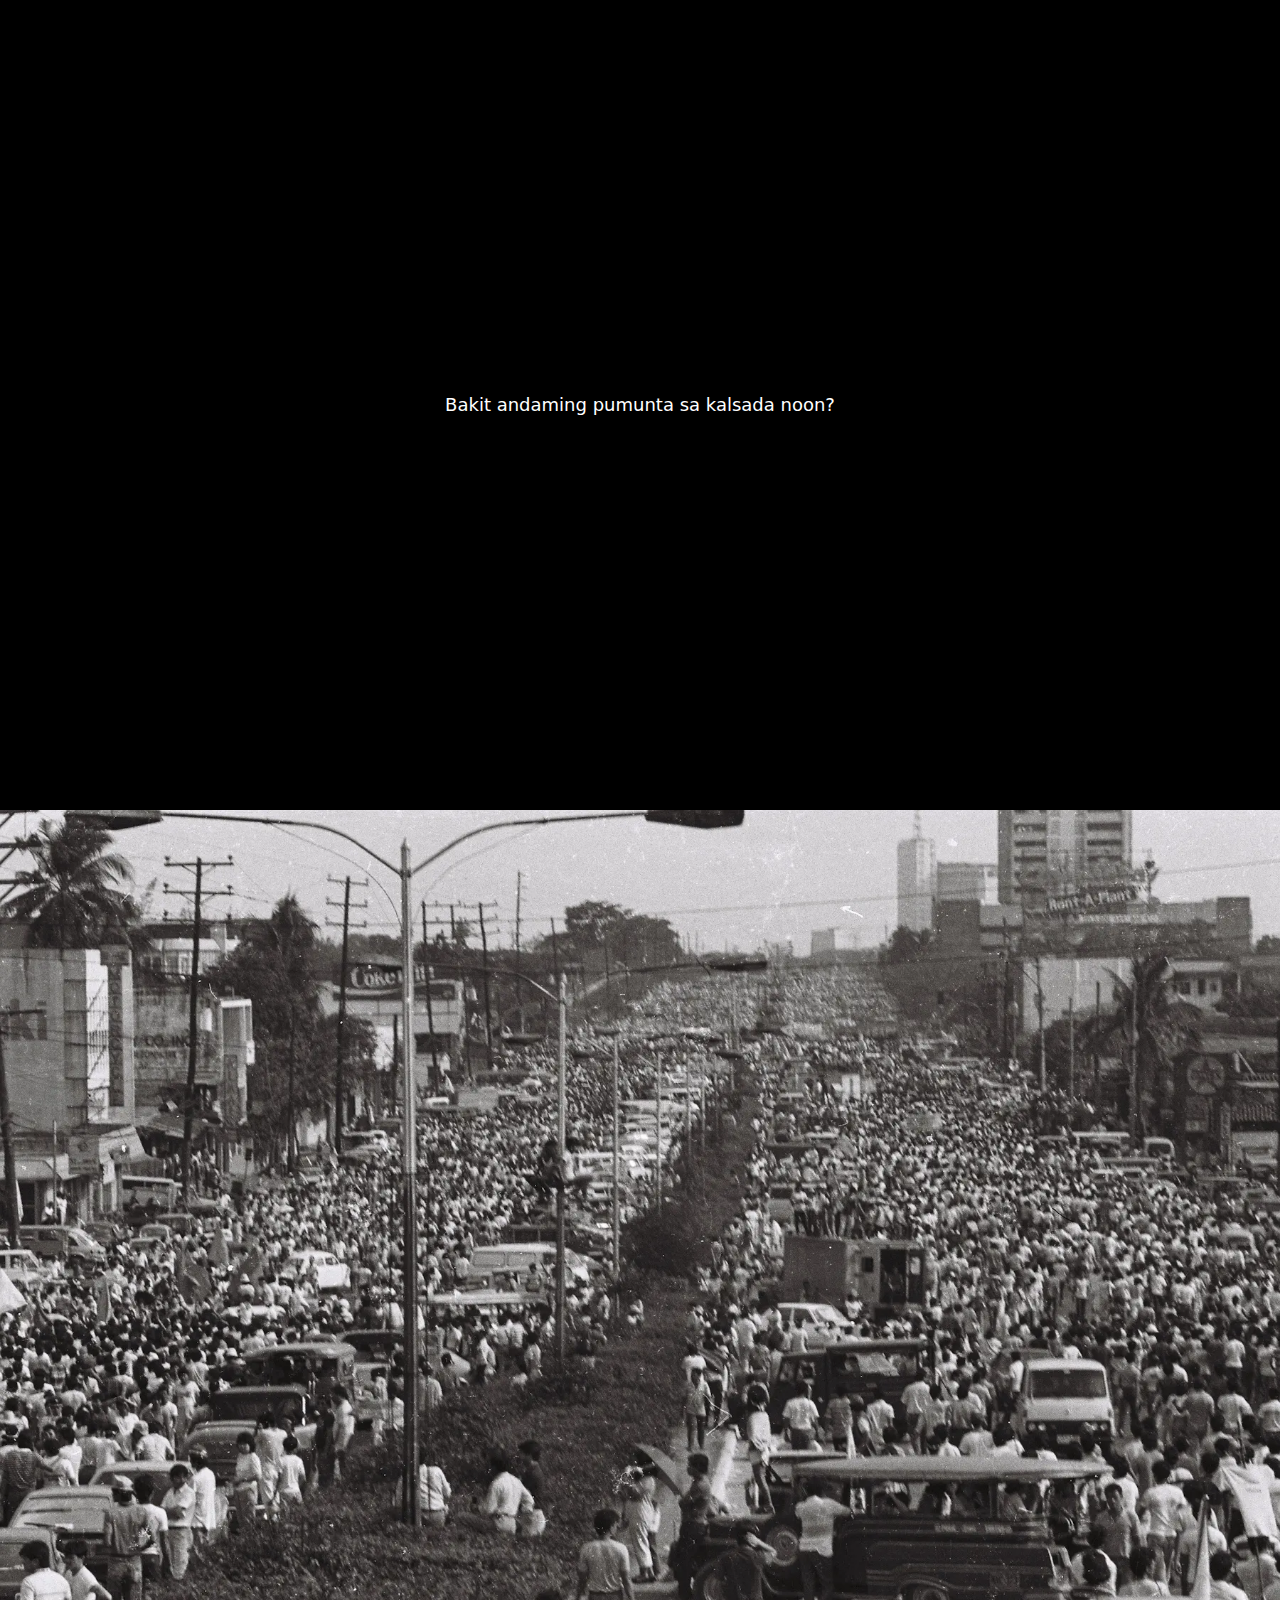
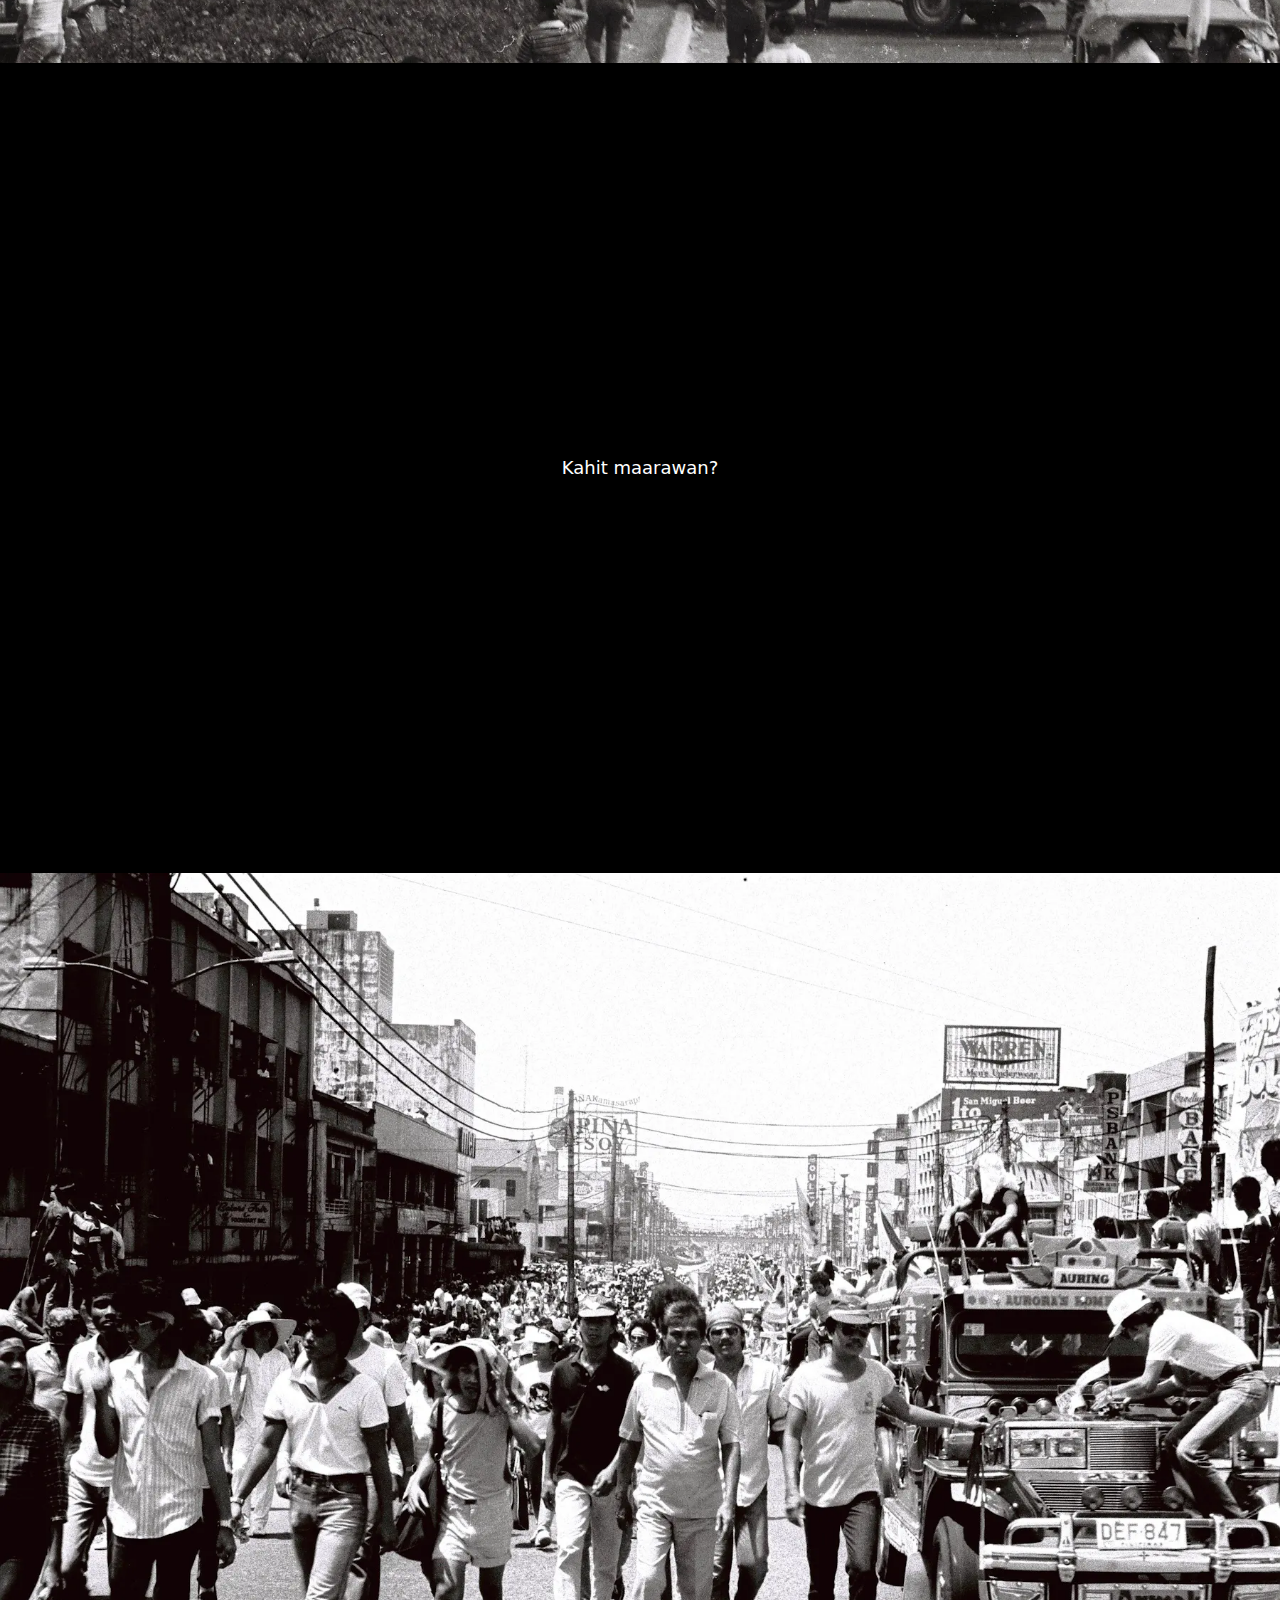
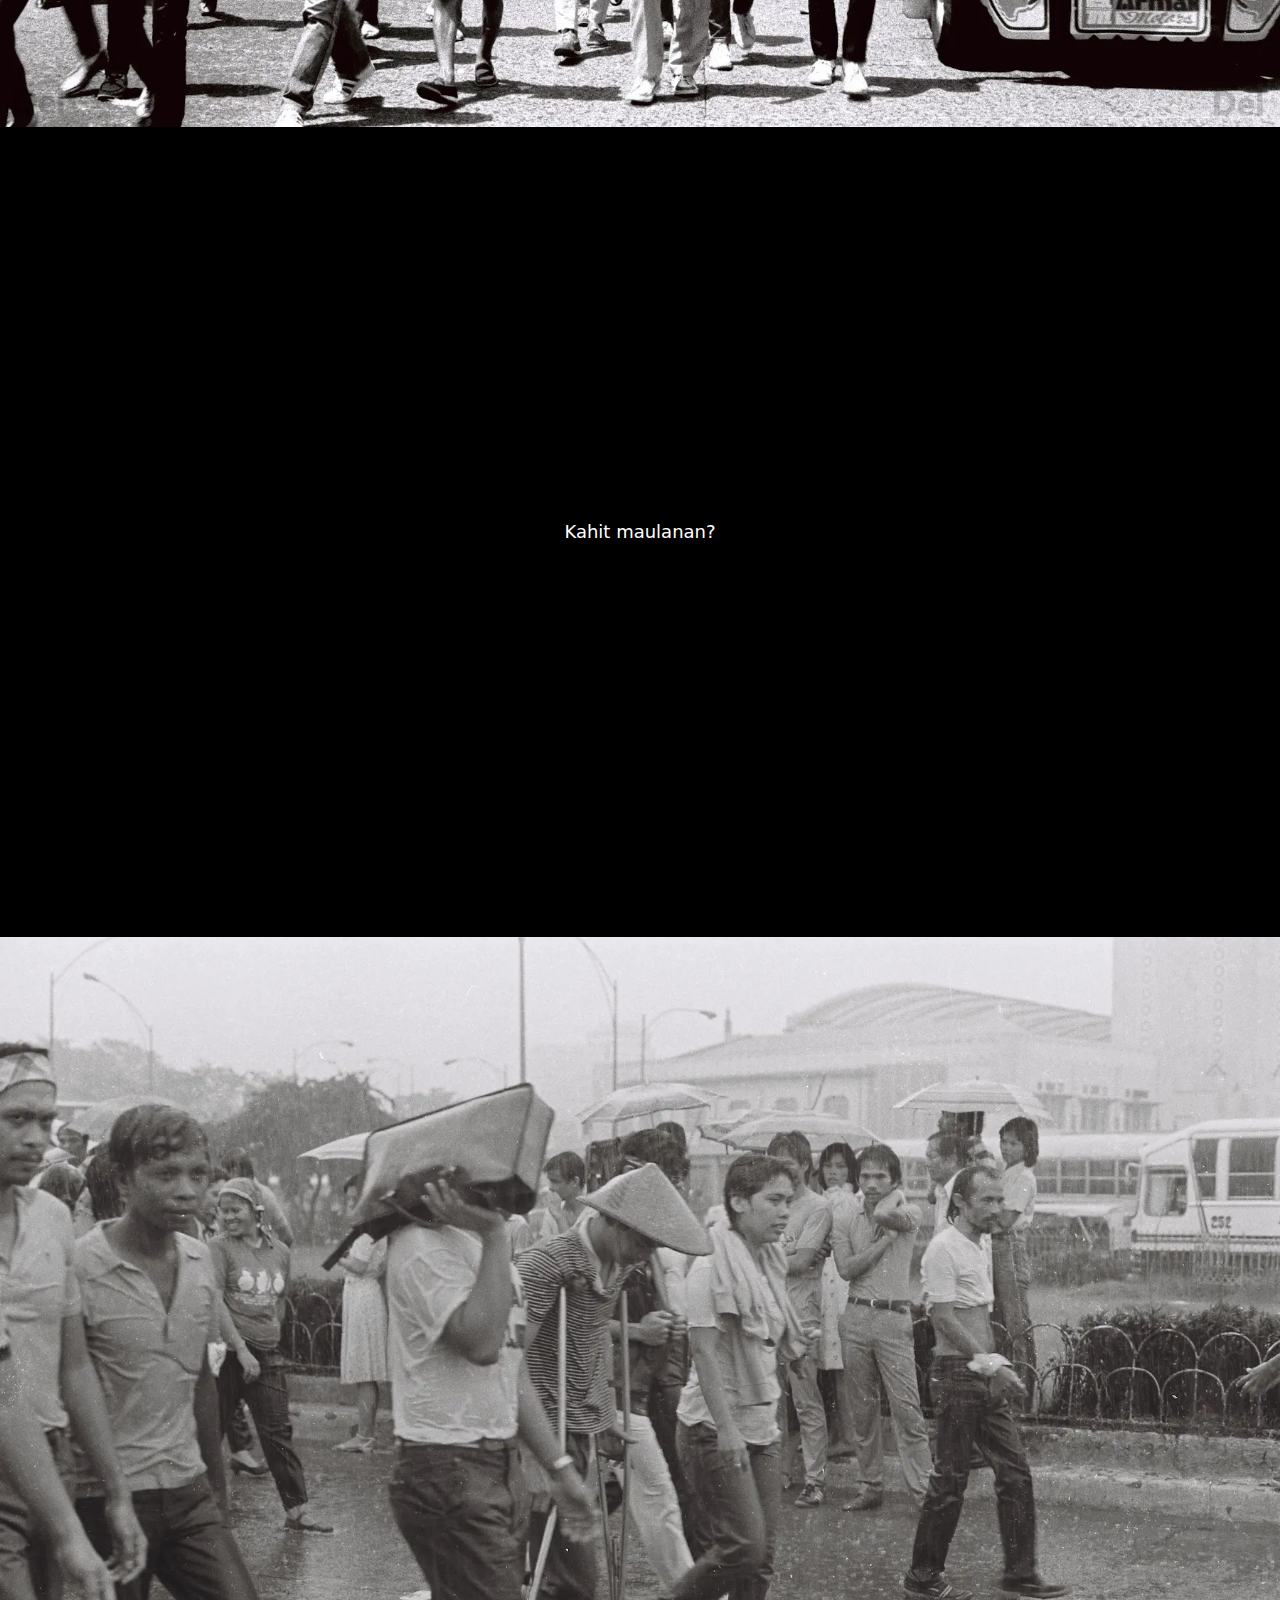
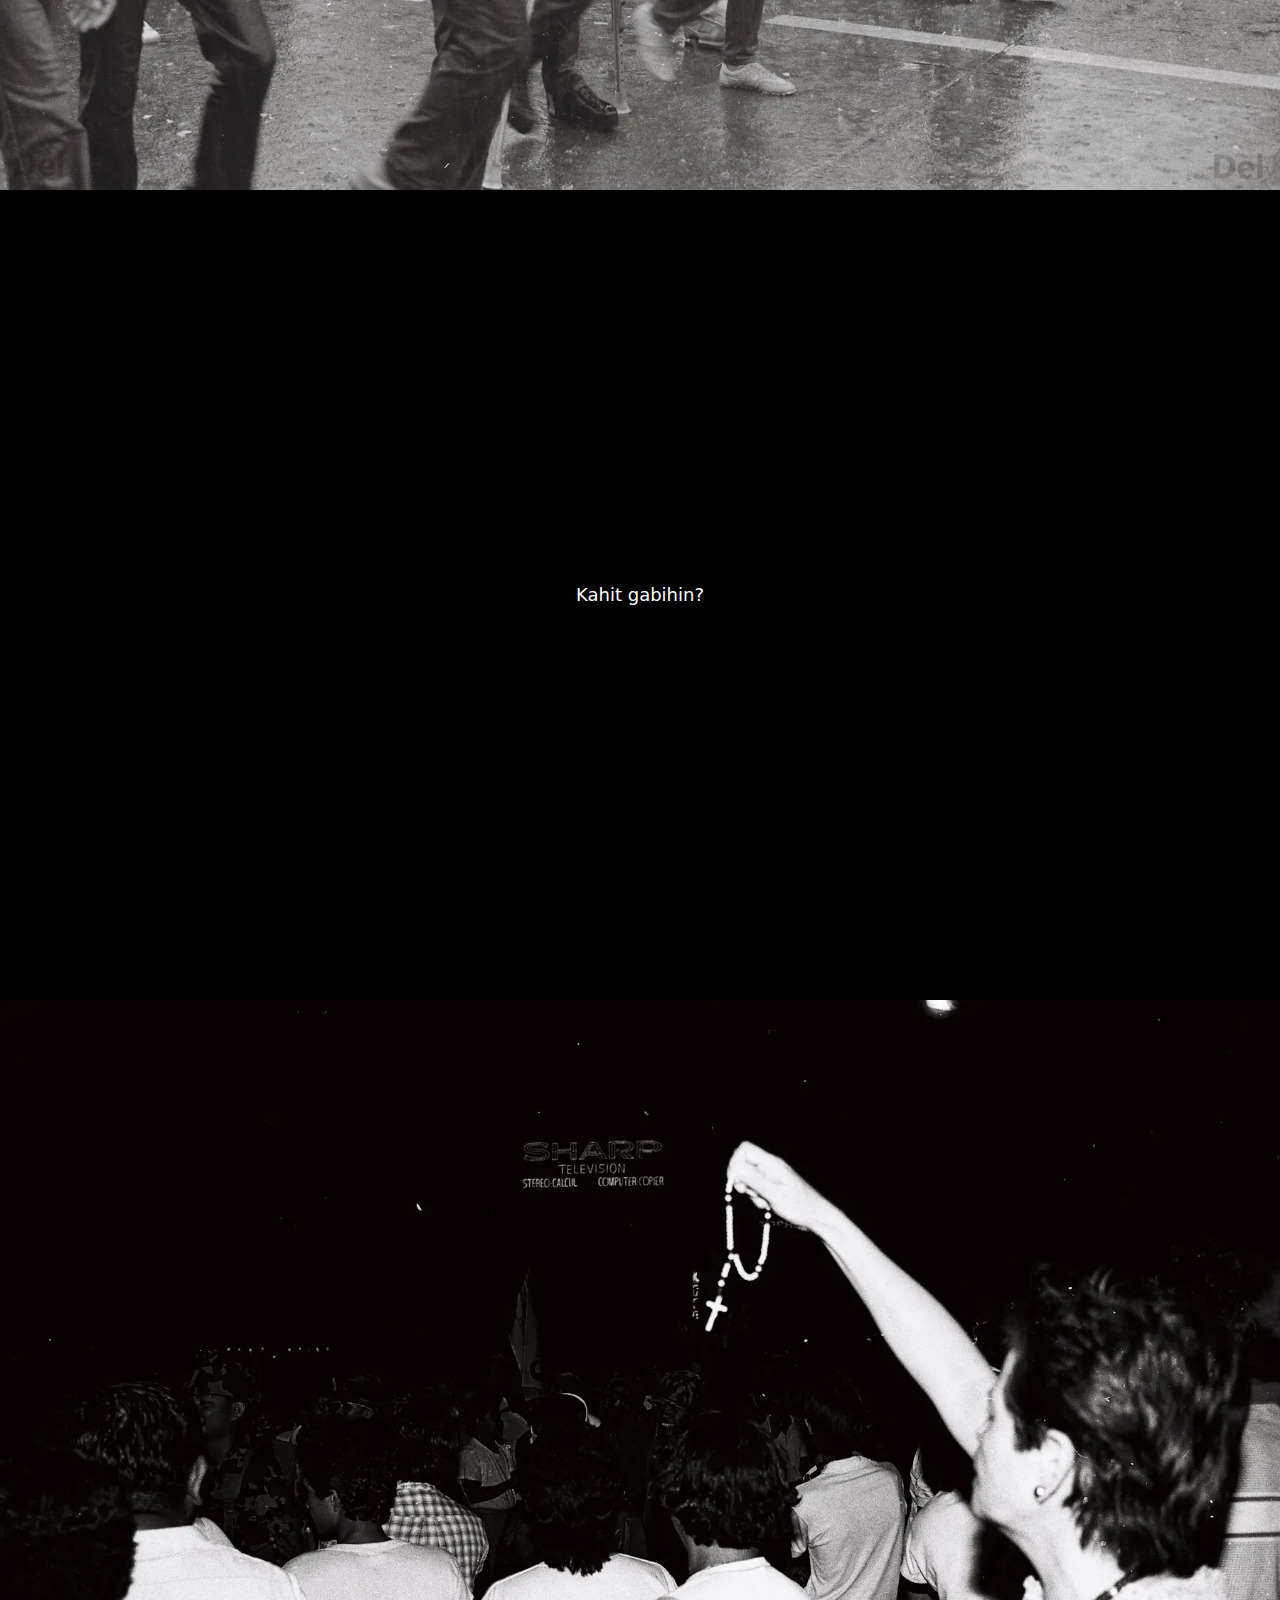
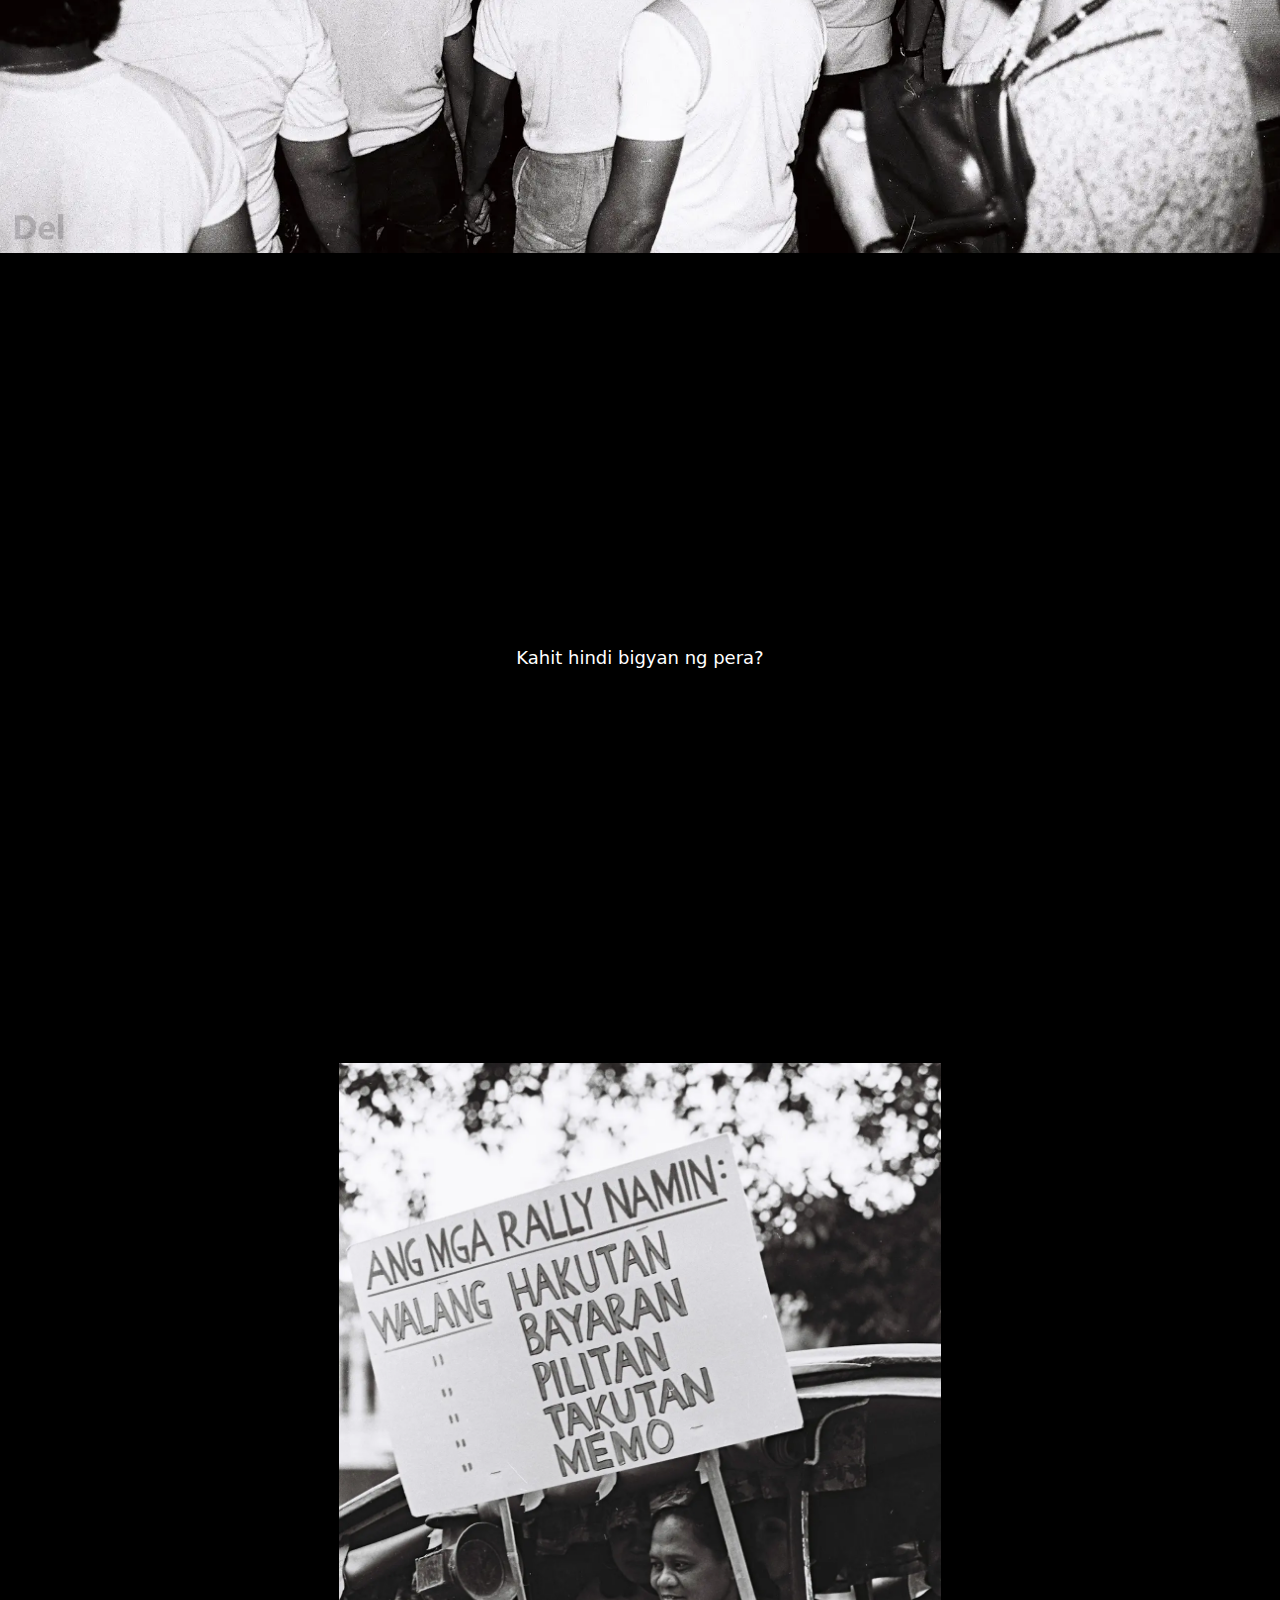
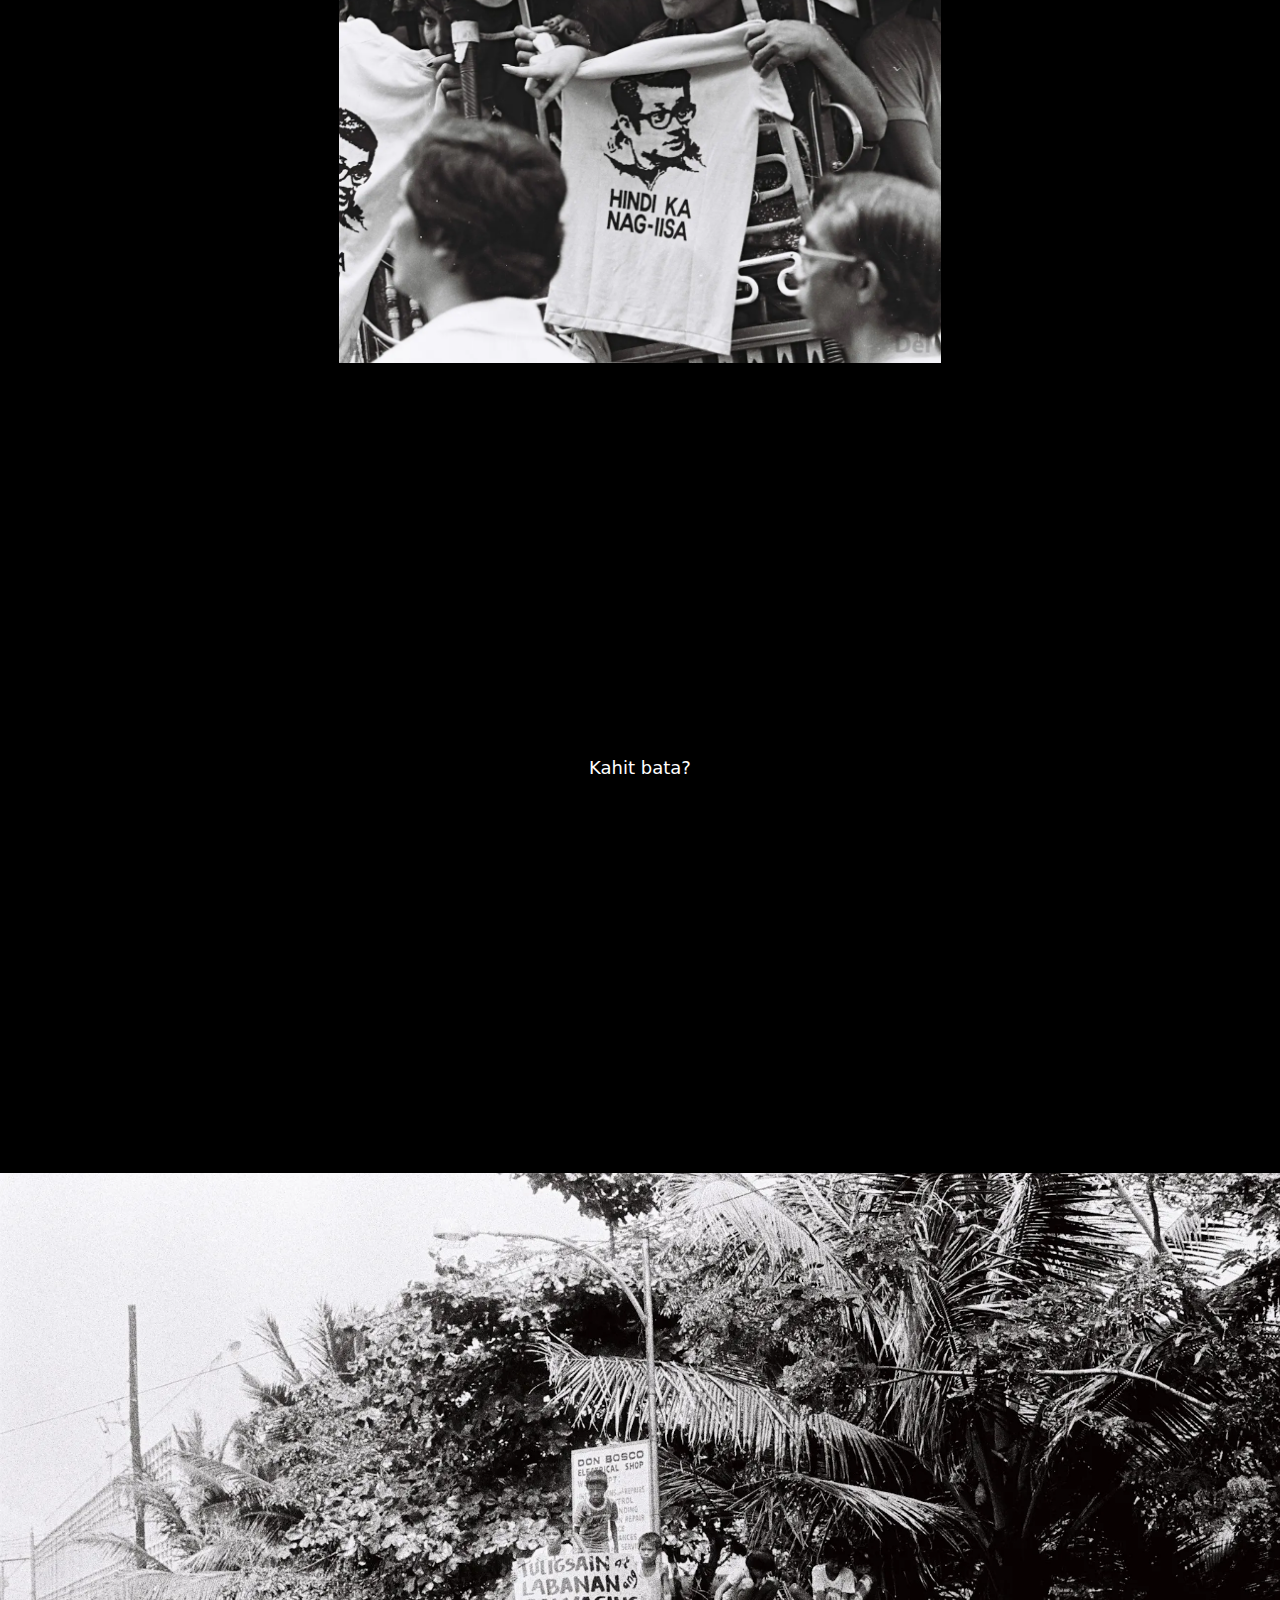
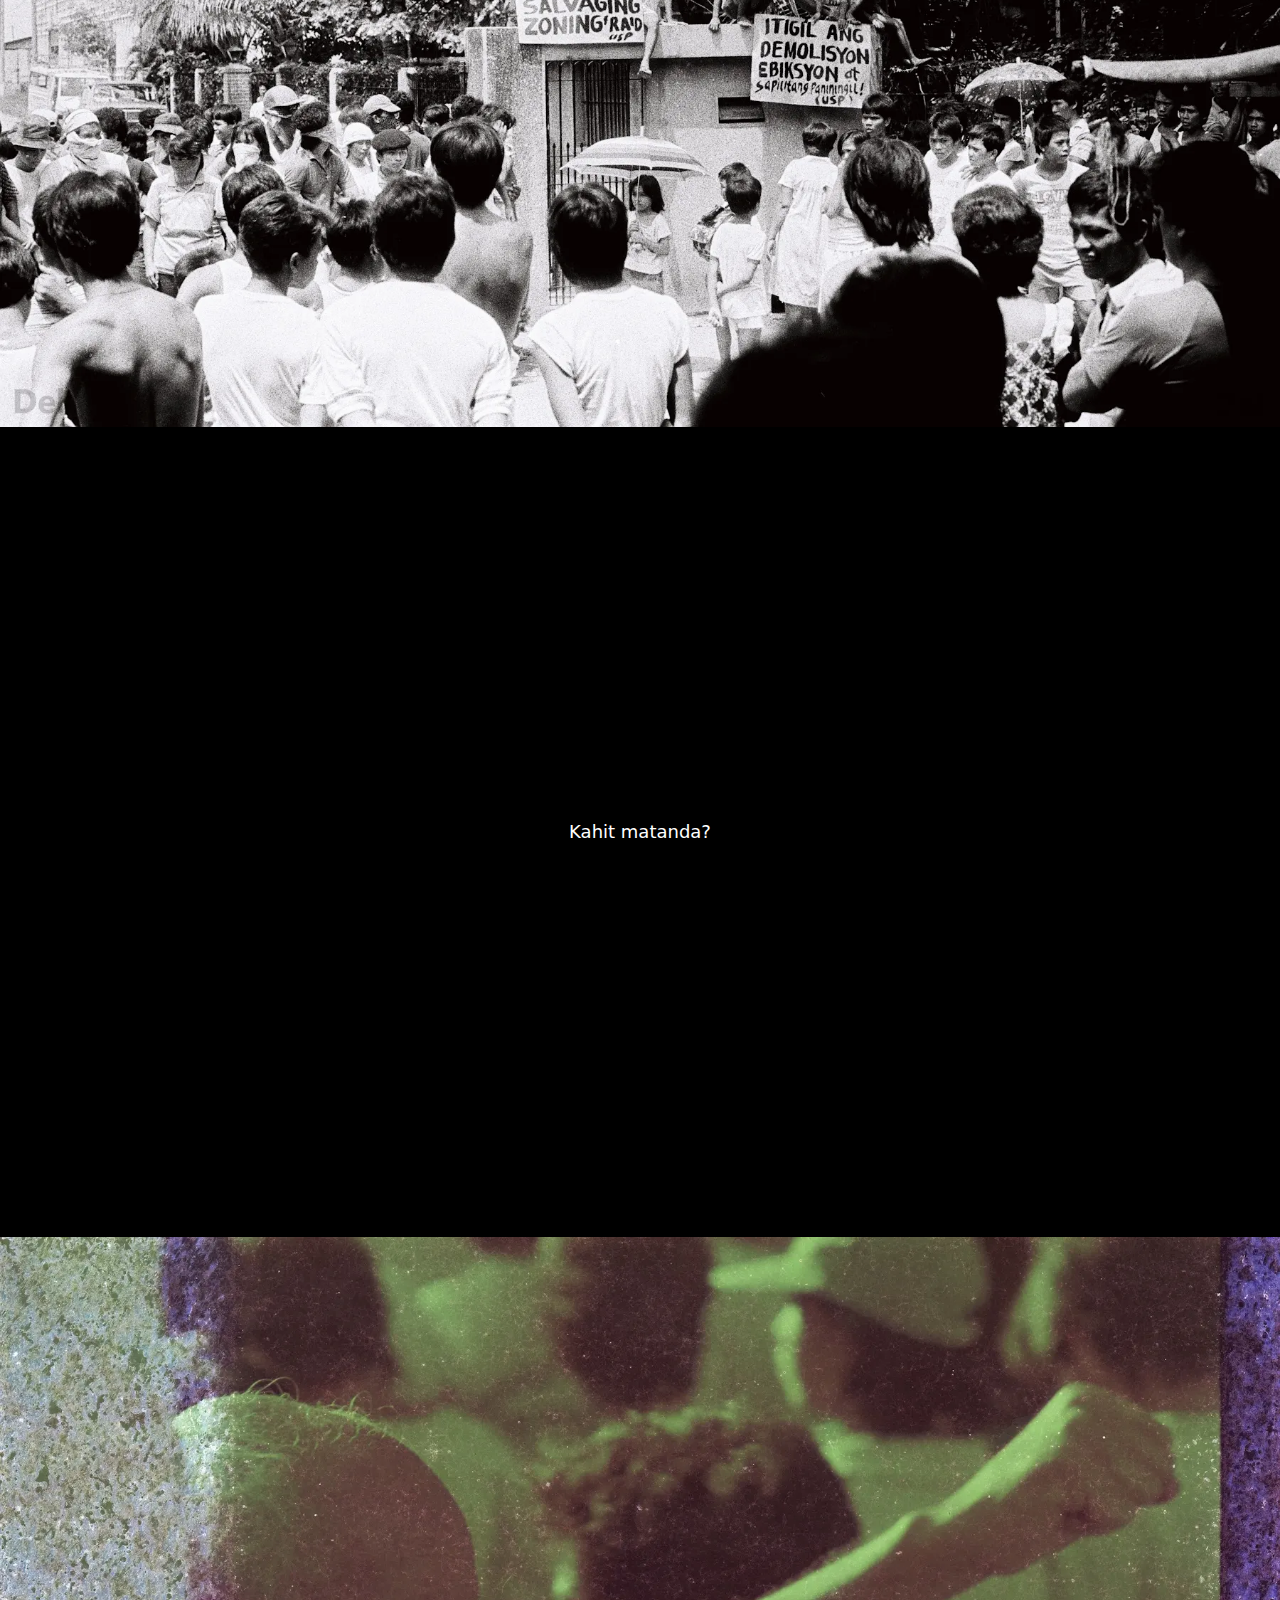
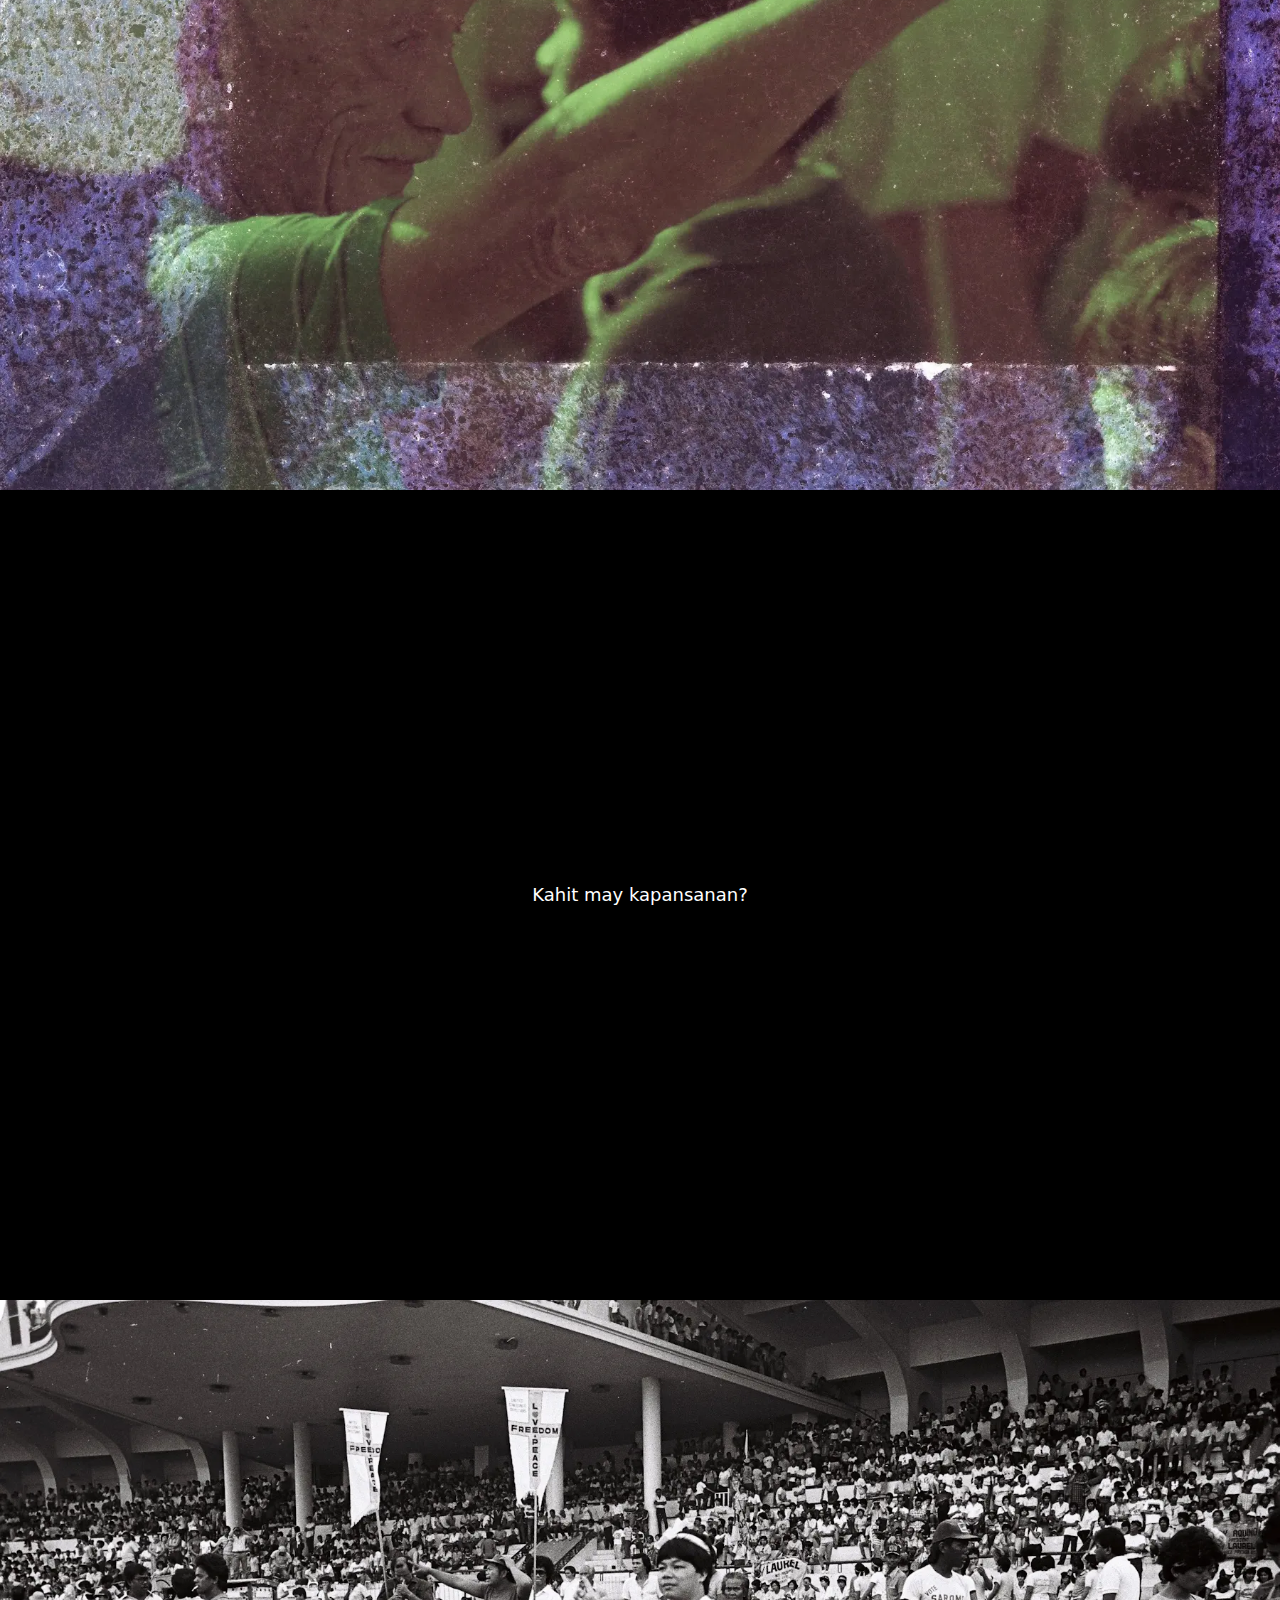
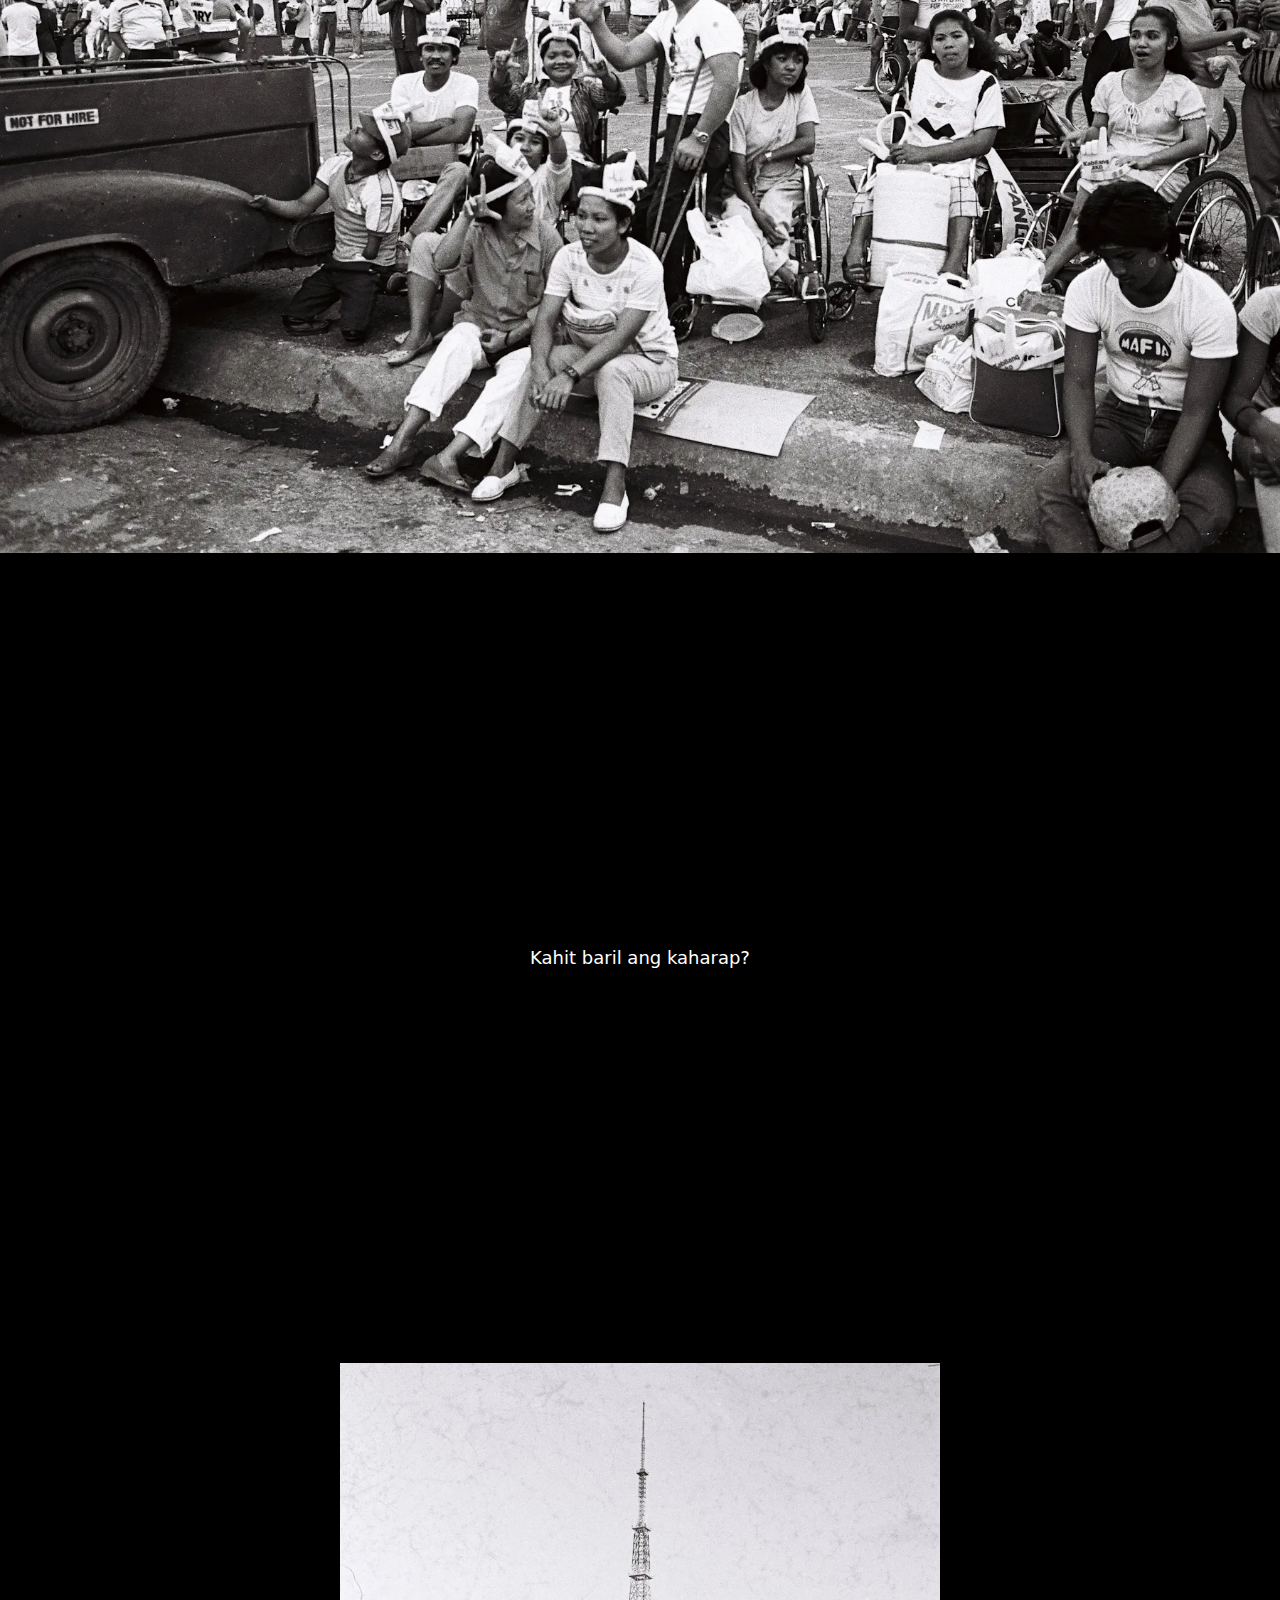
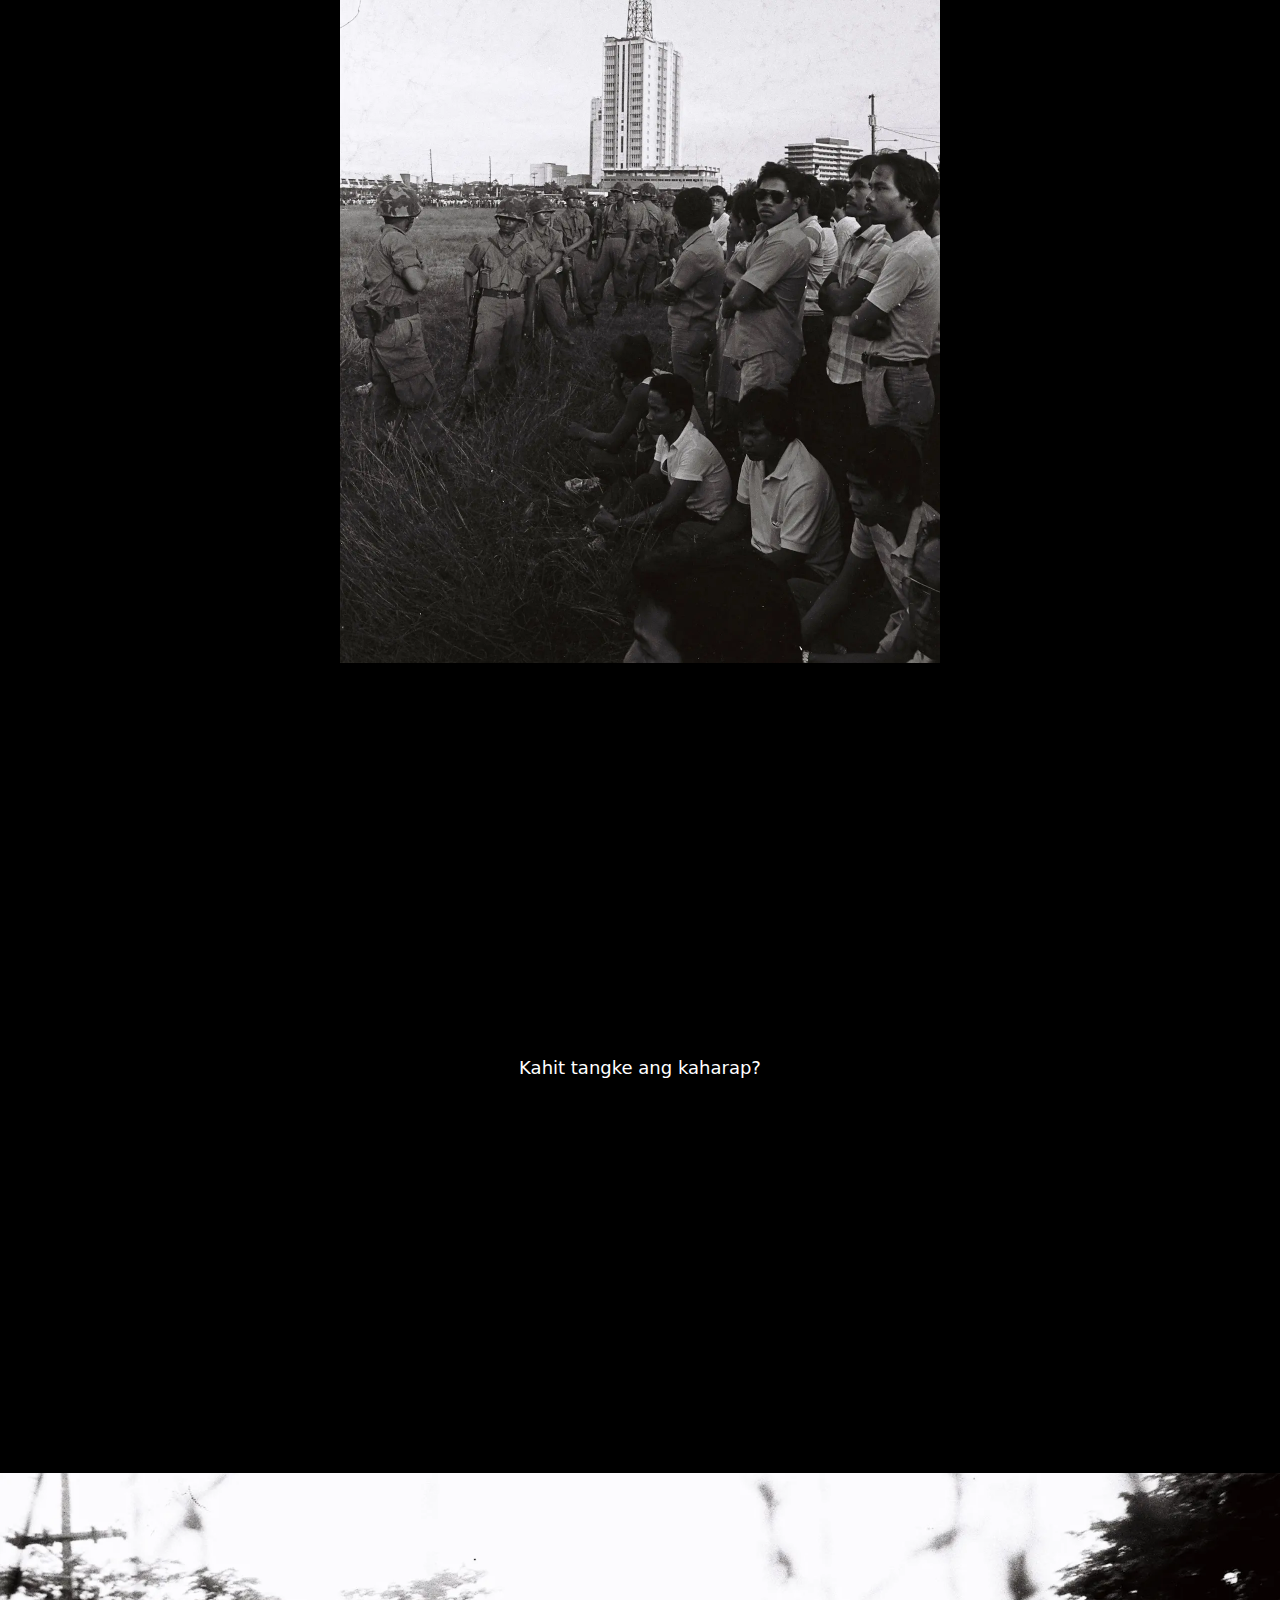
<file: index.html>
<!DOCTYPE html>
<html lang="en">
<head>
    <meta charset="UTF-8">
    <meta name="viewport" content="width=device-width, initial-scale=1.0">
    <title>Bakit Nasa Kalsada?</title>
    <link href="./css/output.css" rel="stylesheet">
</head>
<body> <!-- bg-gradient-to-b from-gray-[350] to-white-->
    <div class="sm:h-[90vh] h-[70vh] flex justify-center items-center text-center bg-black">
        <p class="text-white text-lg">Bakit andaming pumunta sa kalsada noon?</p>
    </div>
    <div class="flex justify-center items-center bg-black">
        <img src="./img/01.webp" alt="" class="h-auto max-h-screen max-w-full">
    </div>

    <div class="sm:h-[90vh] h-[70vh] flex justify-center items-center bg-black">
        <p class="text-white text-lg">Kahit maarawan?</p>
    </div>
    <div class="flex justify-center items-center bg-black">
        <img src="./img/02.webp" alt="" class="h-auto max-h-screen max-w-full">
    </div>

    <div class="sm:h-[90vh] h-[70vh] flex justify-center items-center bg-black">
        <p class="text-white text-lg">Kahit maulanan?</p>
    </div>
    <div class="flex justify-center items-center bg-black">
        <img src="./img/03.webp" alt="h" class="h-auto max-h-screen max-w-full">
    </div>

    <div class="sm:h-[90vh] h-[70vh] flex justify-center items-center bg-black">
        <p class="text-white text-lg">Kahit gabihin?</p>
    </div>
    <div class="flex justify-center items-center bg-black">
        <img src="./img/04.webp" alt="" class="h-auto max-h-screen max-w-full">
    </div>

    <div class="sm:h-[90vh] h-[70vh] flex justify-center items-center bg-black">
        <p class="text-white text-lg">Kahit hindi bigyan ng pera?</p>
    </div>
    <div class="flex justify-center items-center bg-black">
        <img src="./img/05.webp" alt="" class="h-auto max-h-screen max-w-full">
    </div>

    <div class="sm:h-[90vh] h-[70vh] flex justify-center items-center bg-black">
        <p class="text-white text-lg">Kahit bata?</p>
    </div>
    <div class="flex justify-center items-center bg-black">
        <img src="./img/06.webp" alt="" class="h-auto max-h-screen max-w-full">
    </div>

    <div class="sm:h-[90vh] h-[70vh] flex justify-center items-center bg-black">
        <p class="text-white text-lg">Kahit matanda?</p>
    </div>
    <div class="flex justify-center items-center bg-black">
        <img src="./img/07.webp" alt="" class="h-auto max-h-screen max-w-full">
    </div>

    <div class="sm:h-[90vh] h-[70vh] flex justify-center items-center bg-black">
        <p class="text-white text-lg">Kahit may kapansanan?</p>
    </div>
    <div class="flex justify-center items-center bg-black">
        <img src="./img/08.webp" alt="" class="h-auto max-h-screen max-w-full">
    </div>

    <div class="sm:h-[90vh] h-[70vh] flex justify-center items-center bg-black">
        <p class="text-white text-lg">Kahit baril ang kaharap?</p>
    </div>
    <div class="flex justify-center items-center bg-black">
        <img src="./img/09.webp" alt="" class="h-auto max-h-screen max-w-full">
    </div>

    <div class="sm:h-[90vh] h-[70vh] flex justify-center items-center bg-black">
        <p class="text-white text-lg">Kahit tangke ang kaharap?</p>
    </div>
    <div class="flex justify-center items-center bg-black">
        <img src="./img/10.webp" alt="" class="h-auto max-h-screen max-w-full">
    </div>

    <div class="sm:h-[90vh] h-[70vh] flex justify-center items-center bg-black">
        <p class="text-white text-lg">Kasi galit sila.</p>
    </div>
    <div class="flex justify-center items-center bg-black">
        <img src="./img/11.webp" alt="" class="h-auto max-h-screen max-w-full">
    </div>

    <div class="sm:h-[90vh] h-[70vh] flex justify-center items-center bg-black">
        <p class="text-white text-lg">Dahil may nagugutom.</p>
    </div>
    <div class="flex justify-center items-center bg-black">
        <img src="./img/12.webp" alt="" class="h-auto max-h-screen max-w-full">
    </div>

    <div class="sm:h-[90vh] h-[70vh] flex justify-center items-center bg-black">
        <p class="text-white text-lg">Dahil may ninanakaw.</p>
    </div>
    <div class="flex justify-center items-center bg-black">
        <img src="./img/13.webp" alt="" class="h-auto max-h-screen max-w-full">
    </div>

    <div class="sm:h-[90vh] h-[70vh] flex justify-center items-center bg-black">
        <p class="text-white text-lg">Dahil may nawawala.</p>
    </div>
    <div class="flex justify-center items-center bg-black">
        <img src="./img/14.webp" alt="" class="h-auto max-h-screen max-w-full">
    </div>

    <div class="h-[10vh] flex justify-center items-center bg-black"></div>
    <div class="flex flex-wrap justify-center items-center -m-2 bg-black">
        <div class="p-2">
            <img src="./img/mini1.webp" alt="" class="h-auto max-h-screen max-w-full">
        </div>
        <div class="p-2">
            <img src="./img/mini2.webp" alt="" class="h-auto max-h-screen max-w-full">
        </div>
        <div class="p-2">
            <img src="./img/mini3.webp" alt="" class="h-auto max-h-screen max-w-full">
        </div>
        <div class="p-2">
            <img src="./img/mini4.webp" alt="" class="h-auto max-h-screen max-w-full">
        </div>
        <div class="p-2">
            <img src="./img/mini5.webp" alt="" class="h-auto max-h-screen max-w-full">
        </div>
        <div class="p-2">
            <img src="./img/mini6.webp" alt="" class="h-auto max-h-screen max-w-full">
        </div>
    </div>

    <!-- Kung mag-isa ka lang -->
    <div class="sm:h-[90vh] h-[70vh] flex justify-center items-center bg-black">
        <p class="text-white text-lg text-center">Dahil kung mag-isa ka lang, baka walang makinig.</p>
    </div>
    <div class="flex justify-center items-center bg-black">
        <img src="./img/15.webp" alt="" class="h-auto max-h-screen max-w-full">
    </div>

    <div class="sm:h-[90vh] h-[70vh] flex justify-center items-center bg-black">
        <p class="text-white text-lg text-center">Pero kung marami kayo, baka may magbago.</p>
    </div>
    <div class="flex justify-center items-center bg-black">
        <img src="./img/16.webp" alt="" class="h-auto max-h-screen max-w-full">
    </div>

    <div class="sm:h-[90vh] h-[70vh] flex justify-center items-center bg-gradient-to-b from-black to-gray-950">
        <p class="text-white text-lg">Baka may mapatalsik sa pwesto.</p>
    </div>
    <div class="flex justify-center items-center bg-gradient-to-b from-gray-950 to-[#191919]">
        <img src="./img/17.webp" alt="" class="h-auto max-h-screen max-w-full">
    </div>

    <div class="sm:h-[90vh] h-[70vh] flex justify-center items-center bg-gradient-to-b from-[#191919] to-[#262626]">
        <p class="text-white text-lg">Baka makamit ang hustisya.
        </p>
    </div>
    <div class="flex justify-center items-center bg-gradient-to-b from-[#262626] to-[#333333]">
        <img src="./img/18.webp" alt="" class="h-auto max-h-screen max-w-full">
    </div>

    <div class="sm:h-[90vh] h-[70vh] flex justify-center items-center bg-gradient-to-b from-[#333333] to-[#3f3f3f]">
        <p class="text-white text-lg">At higit sa lahat,
        </p>
    </div>
    <div class="flex justify-center items-center bg-gradient-to-b from-[#3f3f3f] to-[#595959]">
        <img src="./img/19.webp" alt="" class="h-auto max-h-screen max-w-full">
    </div>

    <div class="sm:h-[50vh] h-[30vh] flex justify-center items-center bg-gradient-to-b from-[#595959] to-[#7F7F7F]"></div>
    <div class="sm:h-[90vh] h-[70vh] flex justify-center items-center bg-gradient-to-b from-[#7F7F7F] to-[#8C8C8C]">
        <p class="text-white text-xl font-semibold">Baka maayos ang bukas.
        </p>
    </div>

    <div class="flex justify-center items-center bg-gradient-to-b from-[#8C8C8C] to-[#999999]">
        <img src="./img/20.webp" alt="" class="h-auto max-h-screen max-w-full">
    </div>

    <div class="h-[50vh] flex justify-center items-cente bg-gradient-to-b from-[#999999] to-[#A5A5A5]"></div>
    <div class="flex justify-center items-center bg-gradient-to-b from-[#A5A5A5] to-[#B2B2B2]">
        <img src="./img/21.webp" alt="" class="h-auto max-h-screen max-w-full">
    </div>

    <div class="h-[50vh] flex justify-center items-center bg-gradient-to-b from-[#B2B2B2] to-[#BFBFBF]"></div>
    <div class="flex justify-center items-center bg-gradient-to-b from-[#BFBFBF] to-[#CCCCCC]">
        <img src="./img/22.webp" alt="" class="h-auto max-h-screen max-w-full">
    </div>

    <div class="sm:h-[100vh] h-[80vh] flex justify-center items-center bg-gradient-to-b from-[#CCCCCC] to-[#D8D8D8]">
    <p class="text-sm text-center">Ang mga litratong ito ay kuha ni Del mula 1983 hanggang 1986.
        <br>
        <br>
        Maaari kaming i-email sa catleav21@gmail.com.
        <br>
        <br>
        Kung gusto mong may malaman pa tungkol sa Martial Law,
        <br>
        pwede mong simulan sa maiksing video na ito:
        <br>
        <a href="https://www.youtube.com/watch?v=7l_VNXH-E2s" class="text-blue-600 hover:text-blue-800">https://www.youtube.com/watch?v=7l_VNXH-E2s</a>
    </p></div>
</body>
</html>
</file>
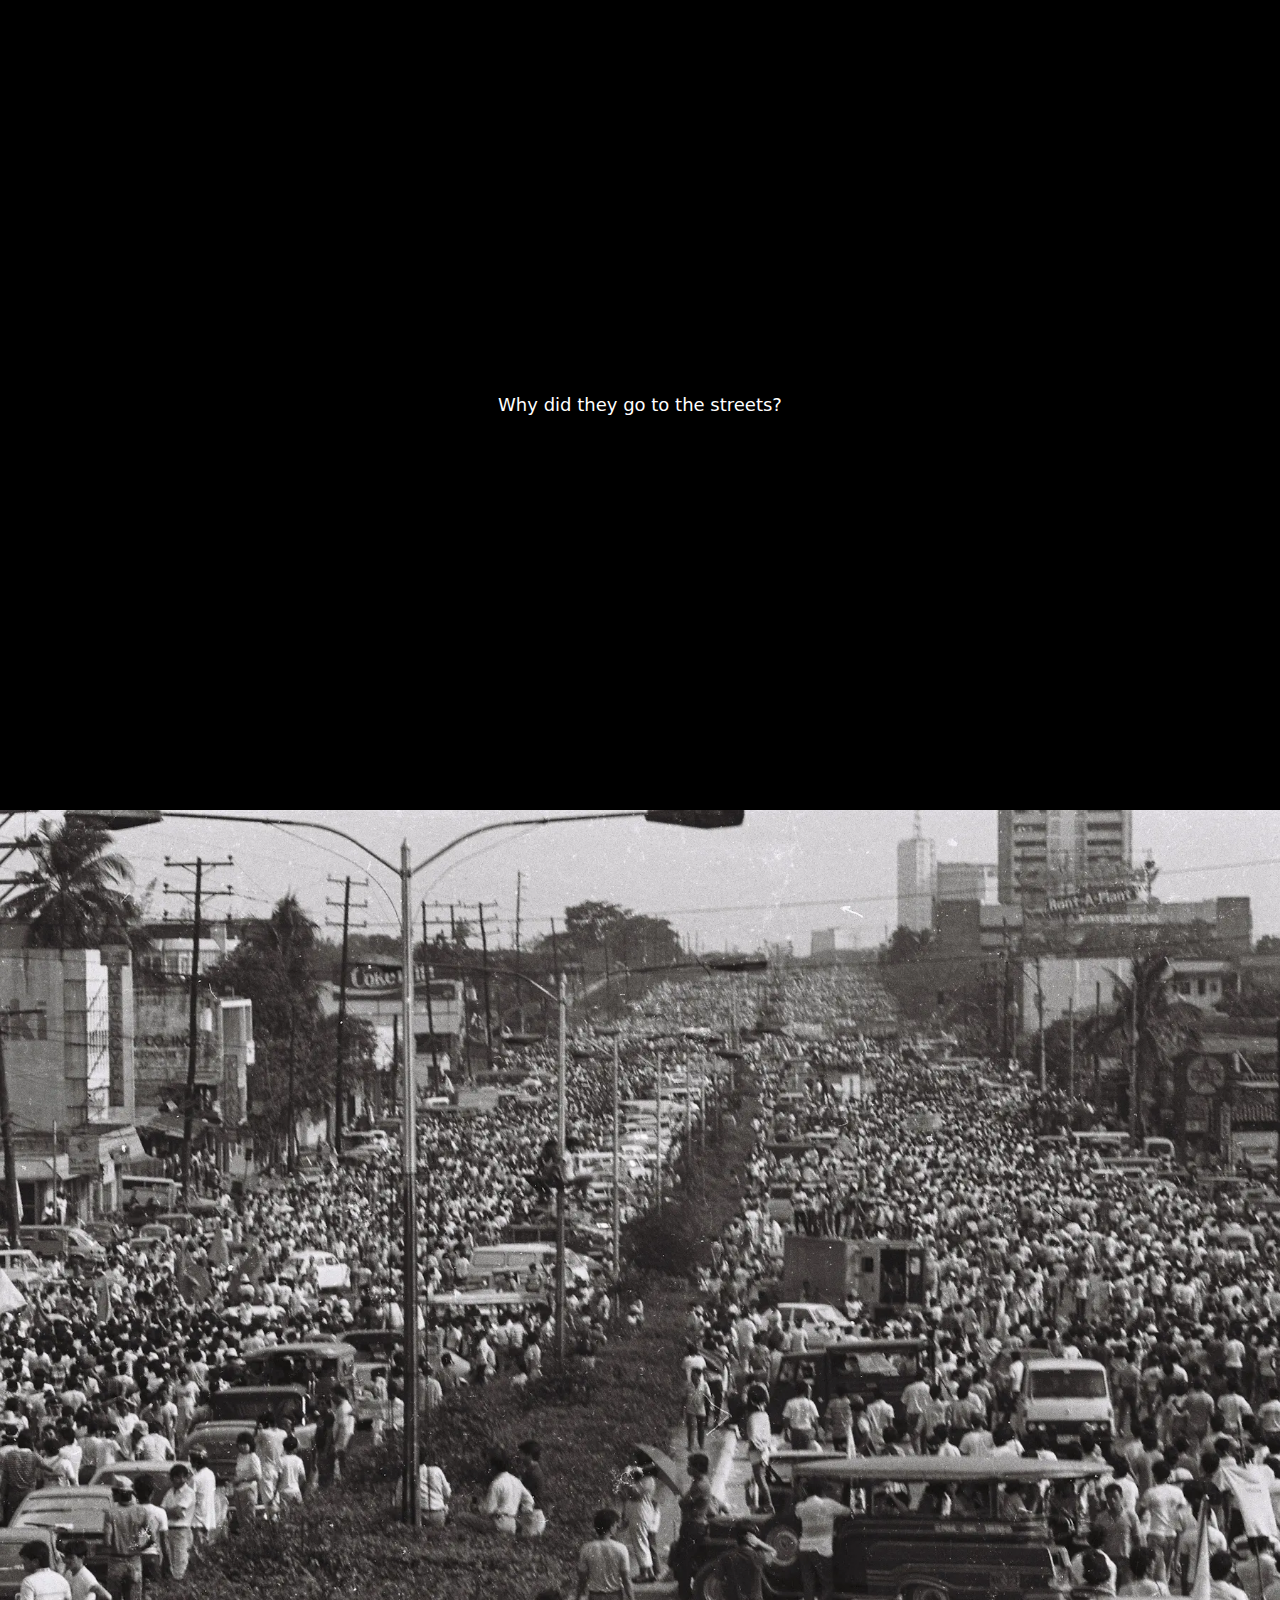
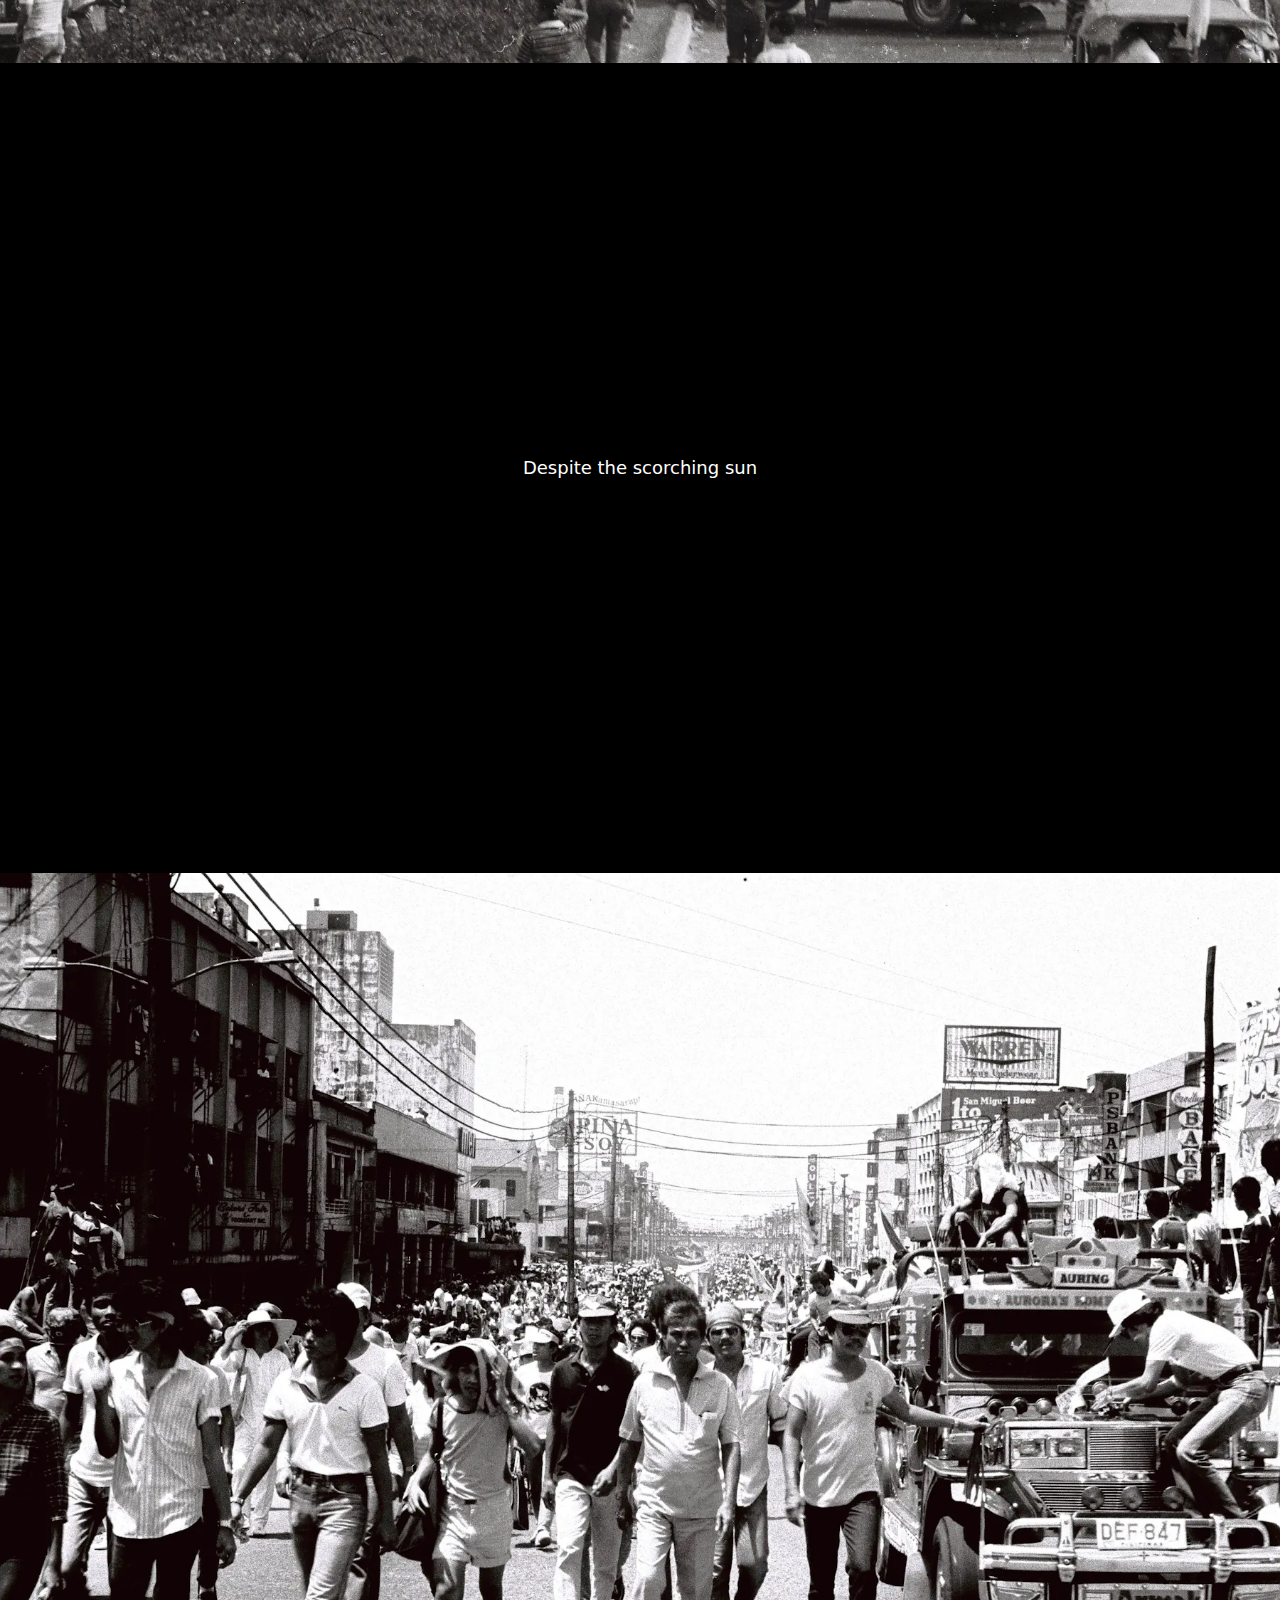
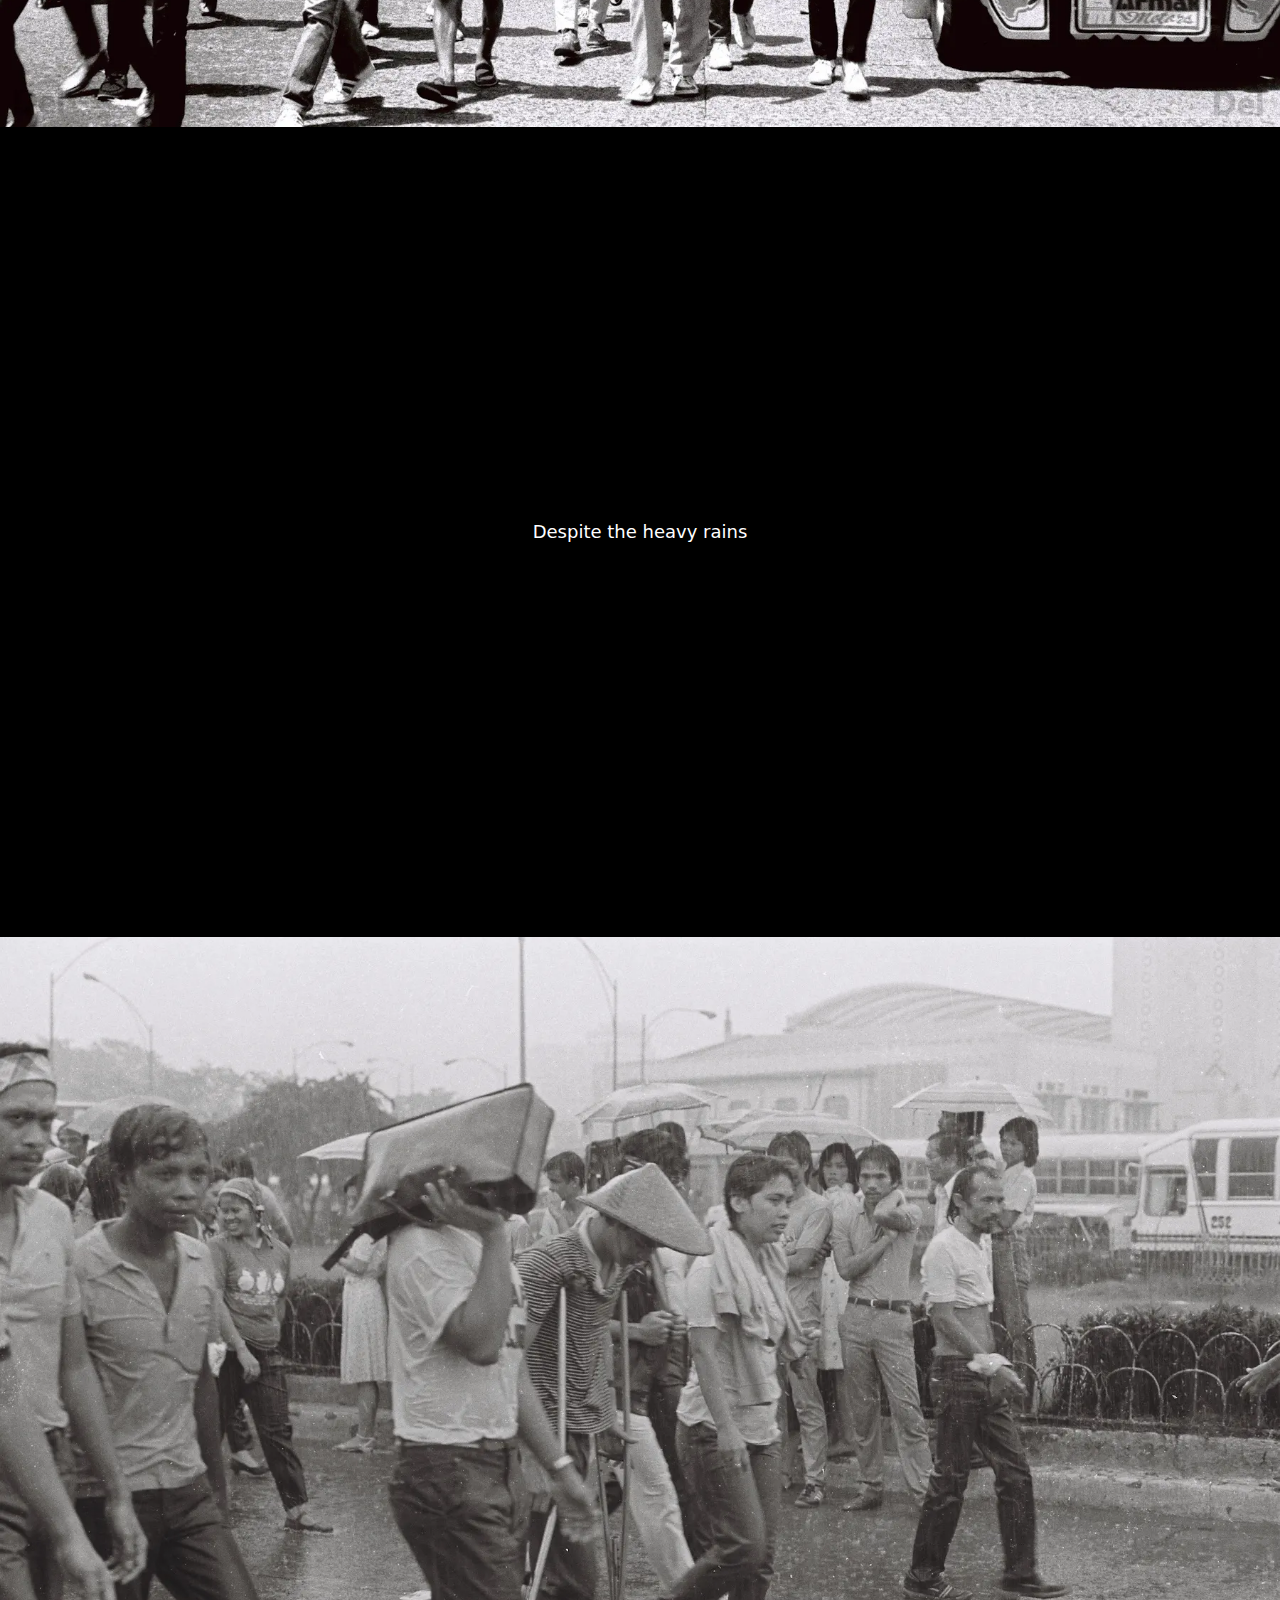
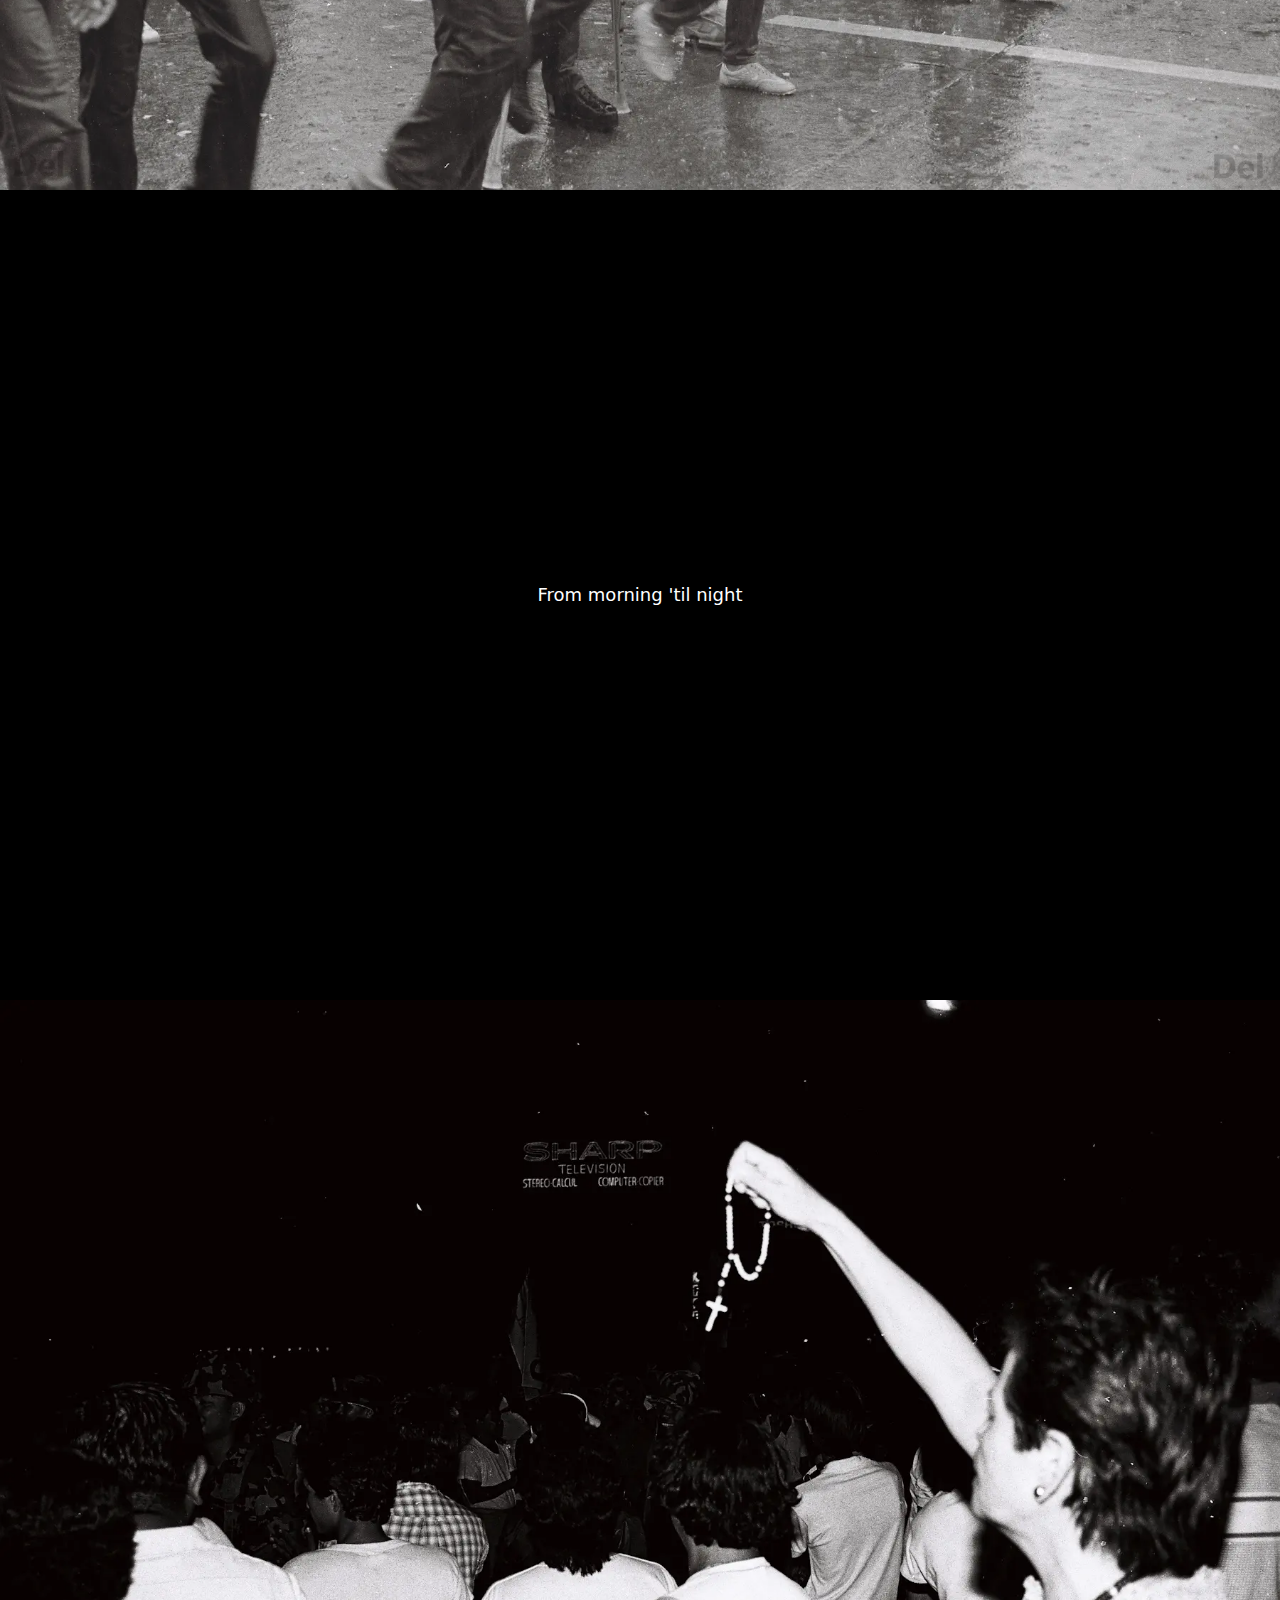
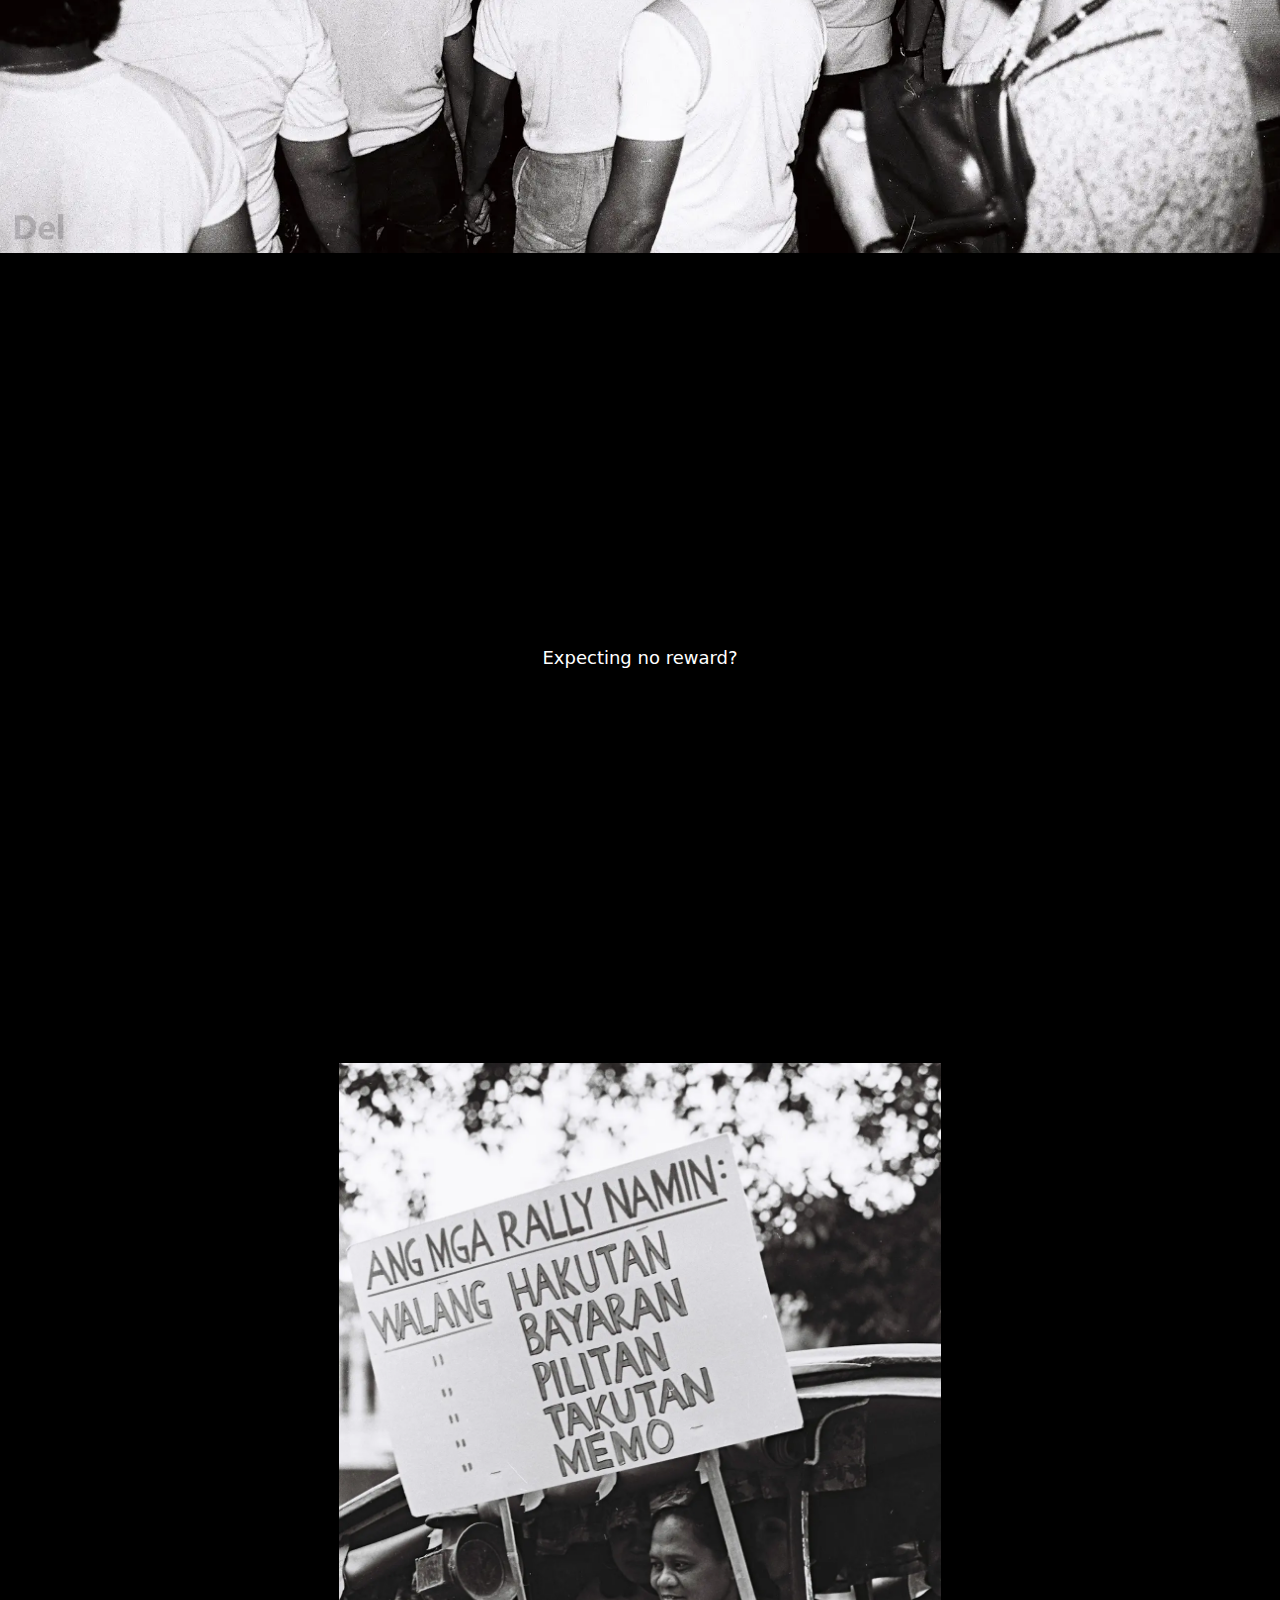
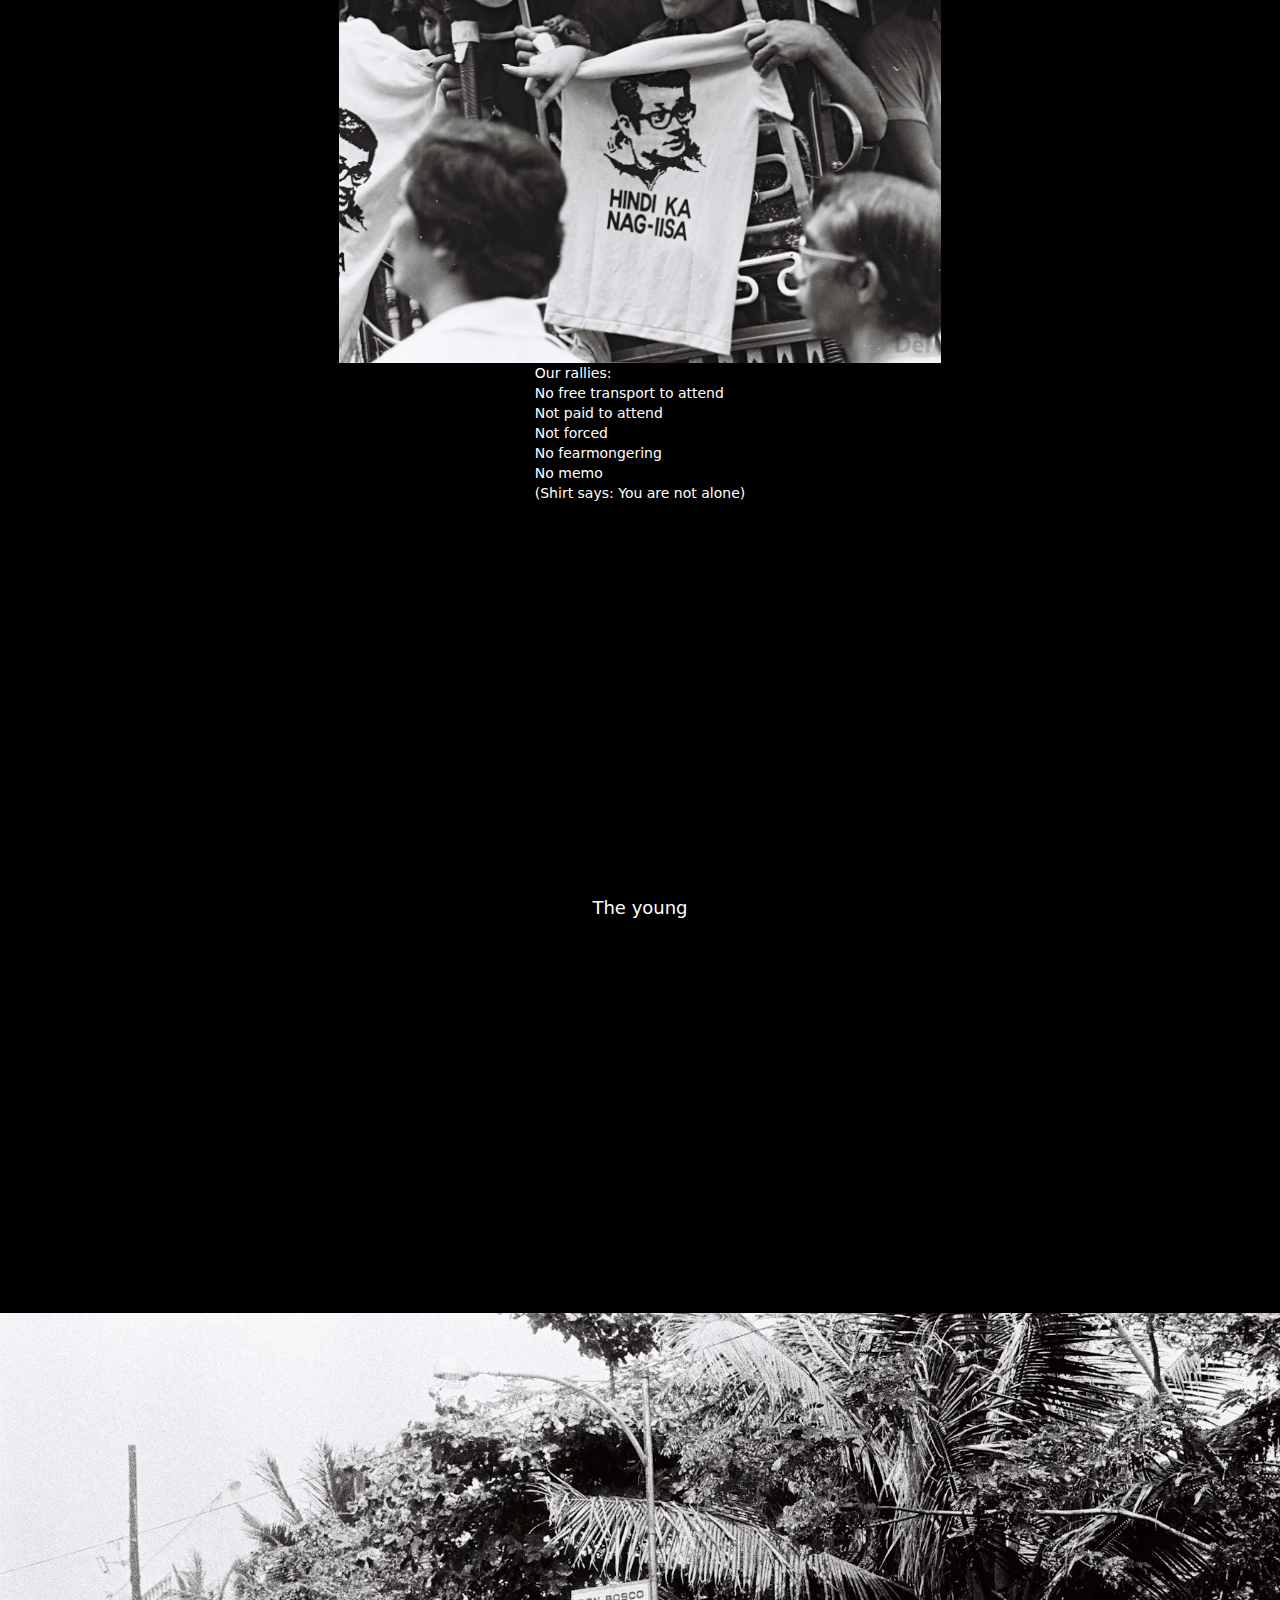
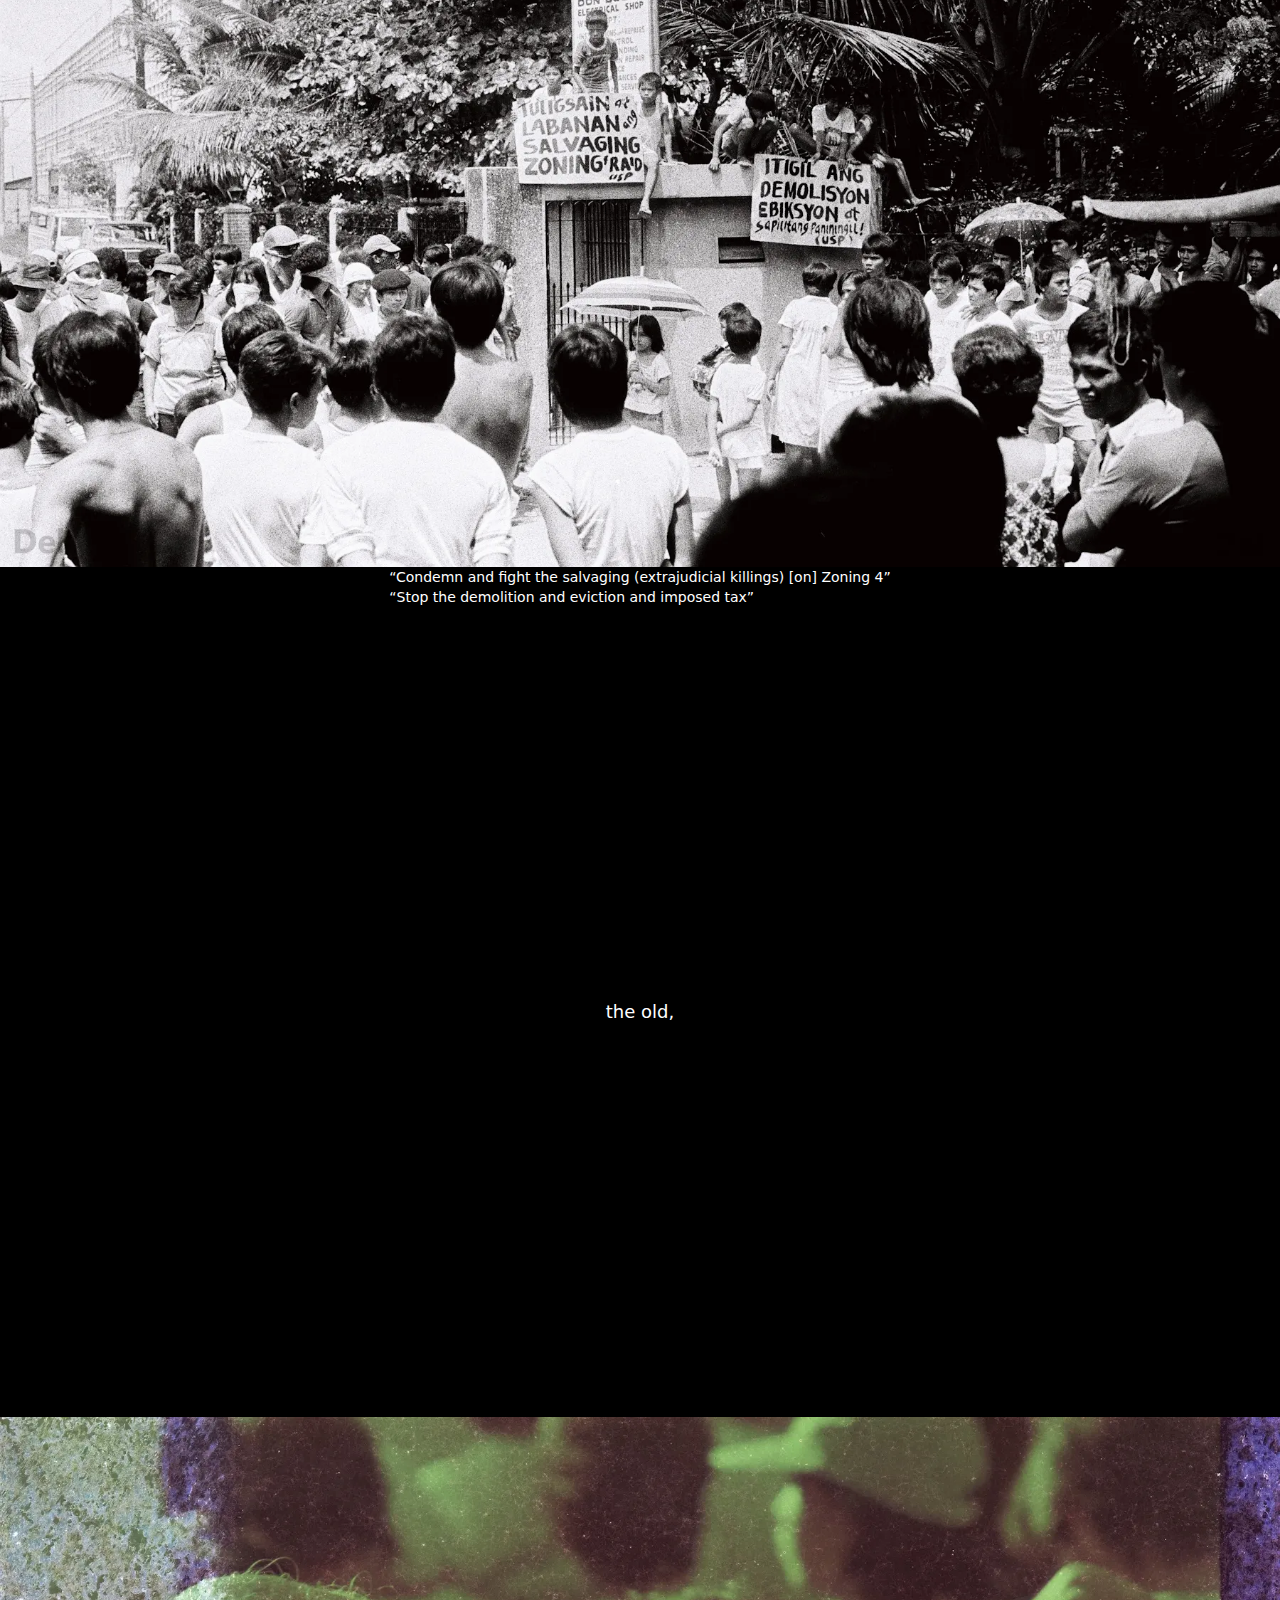
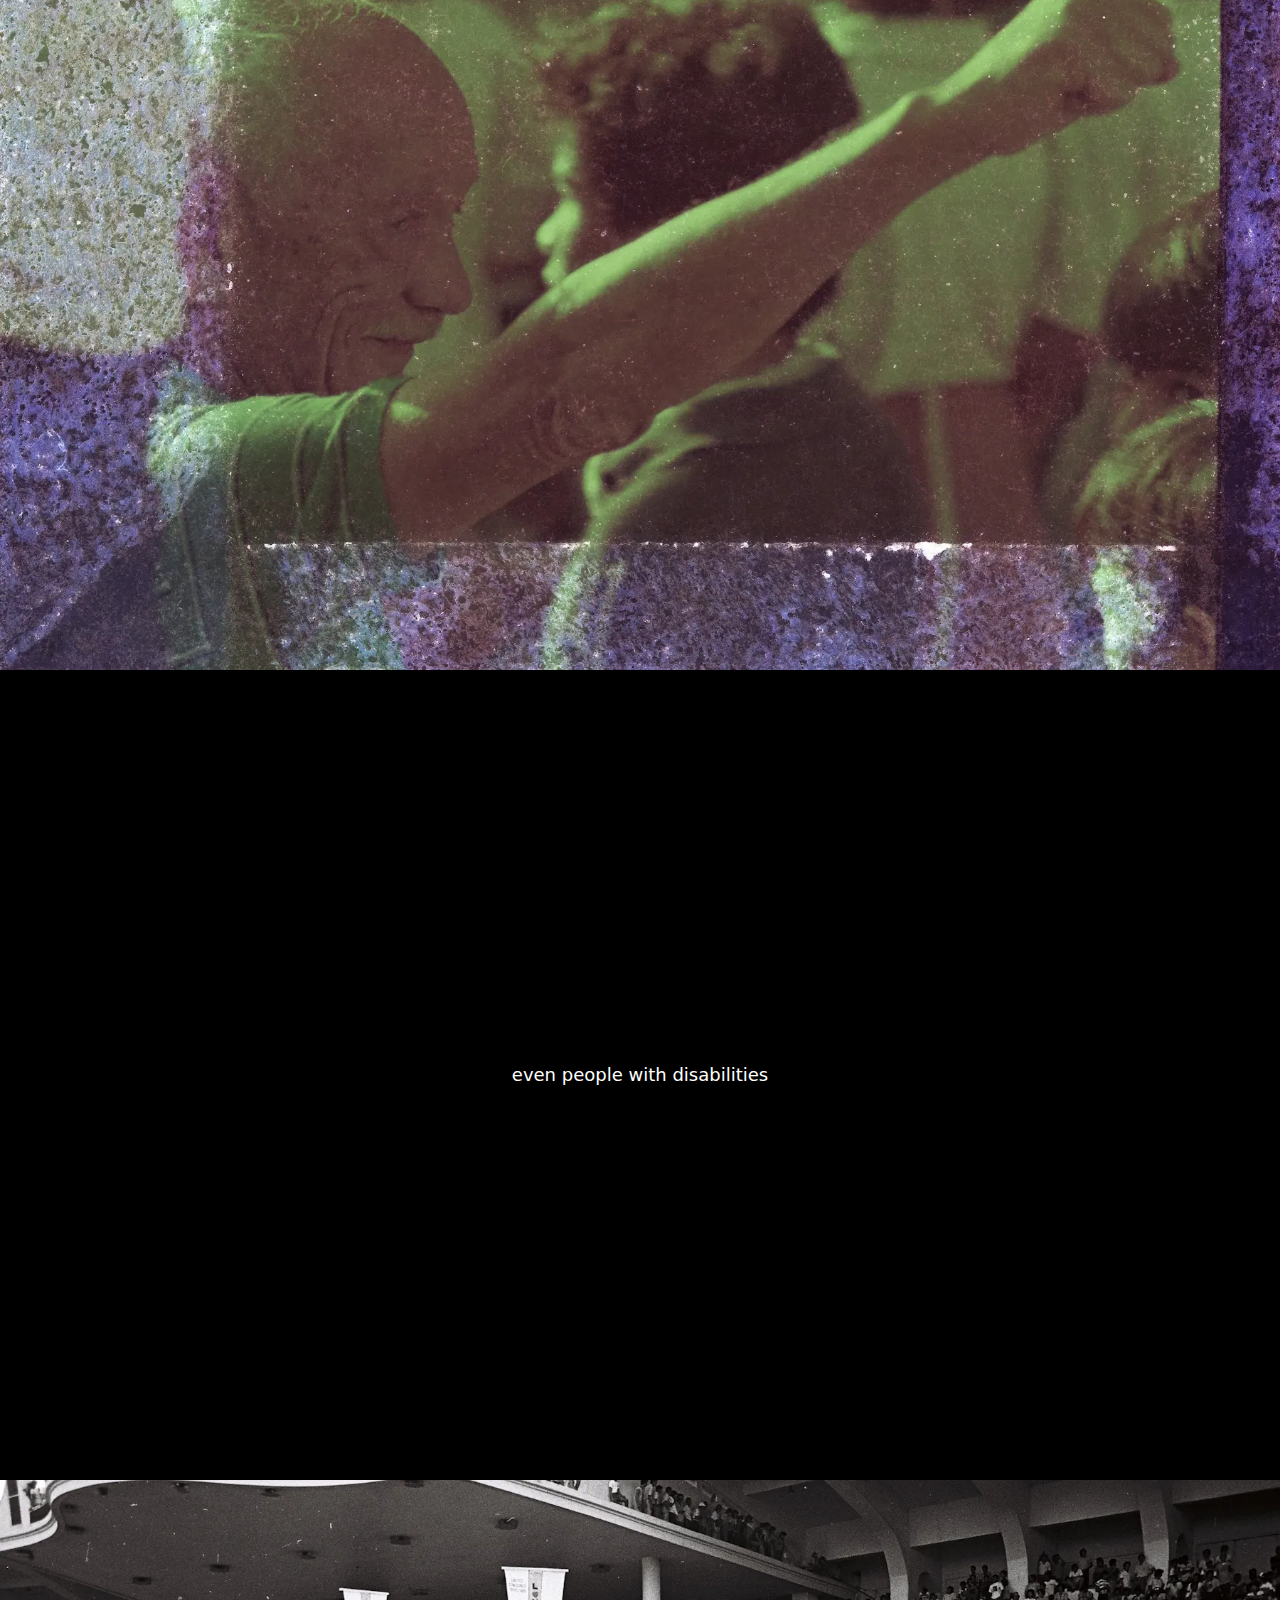
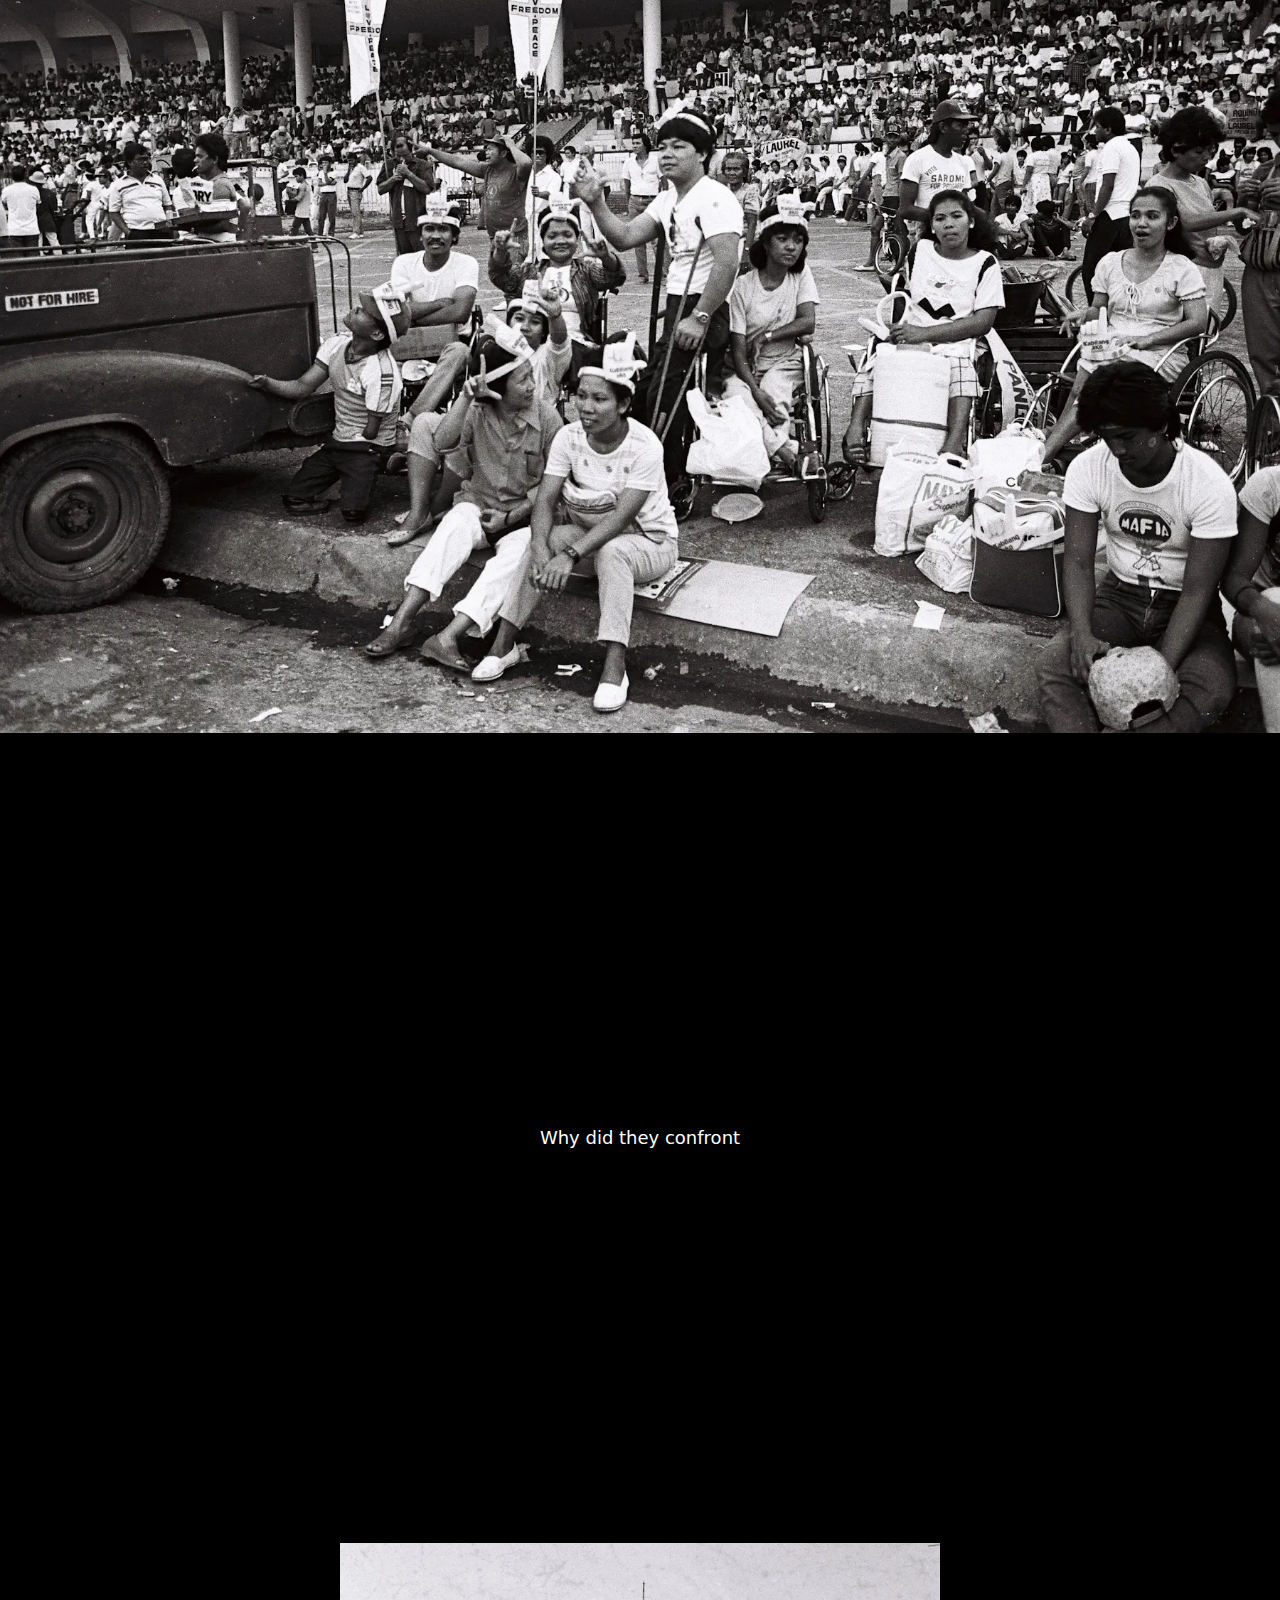
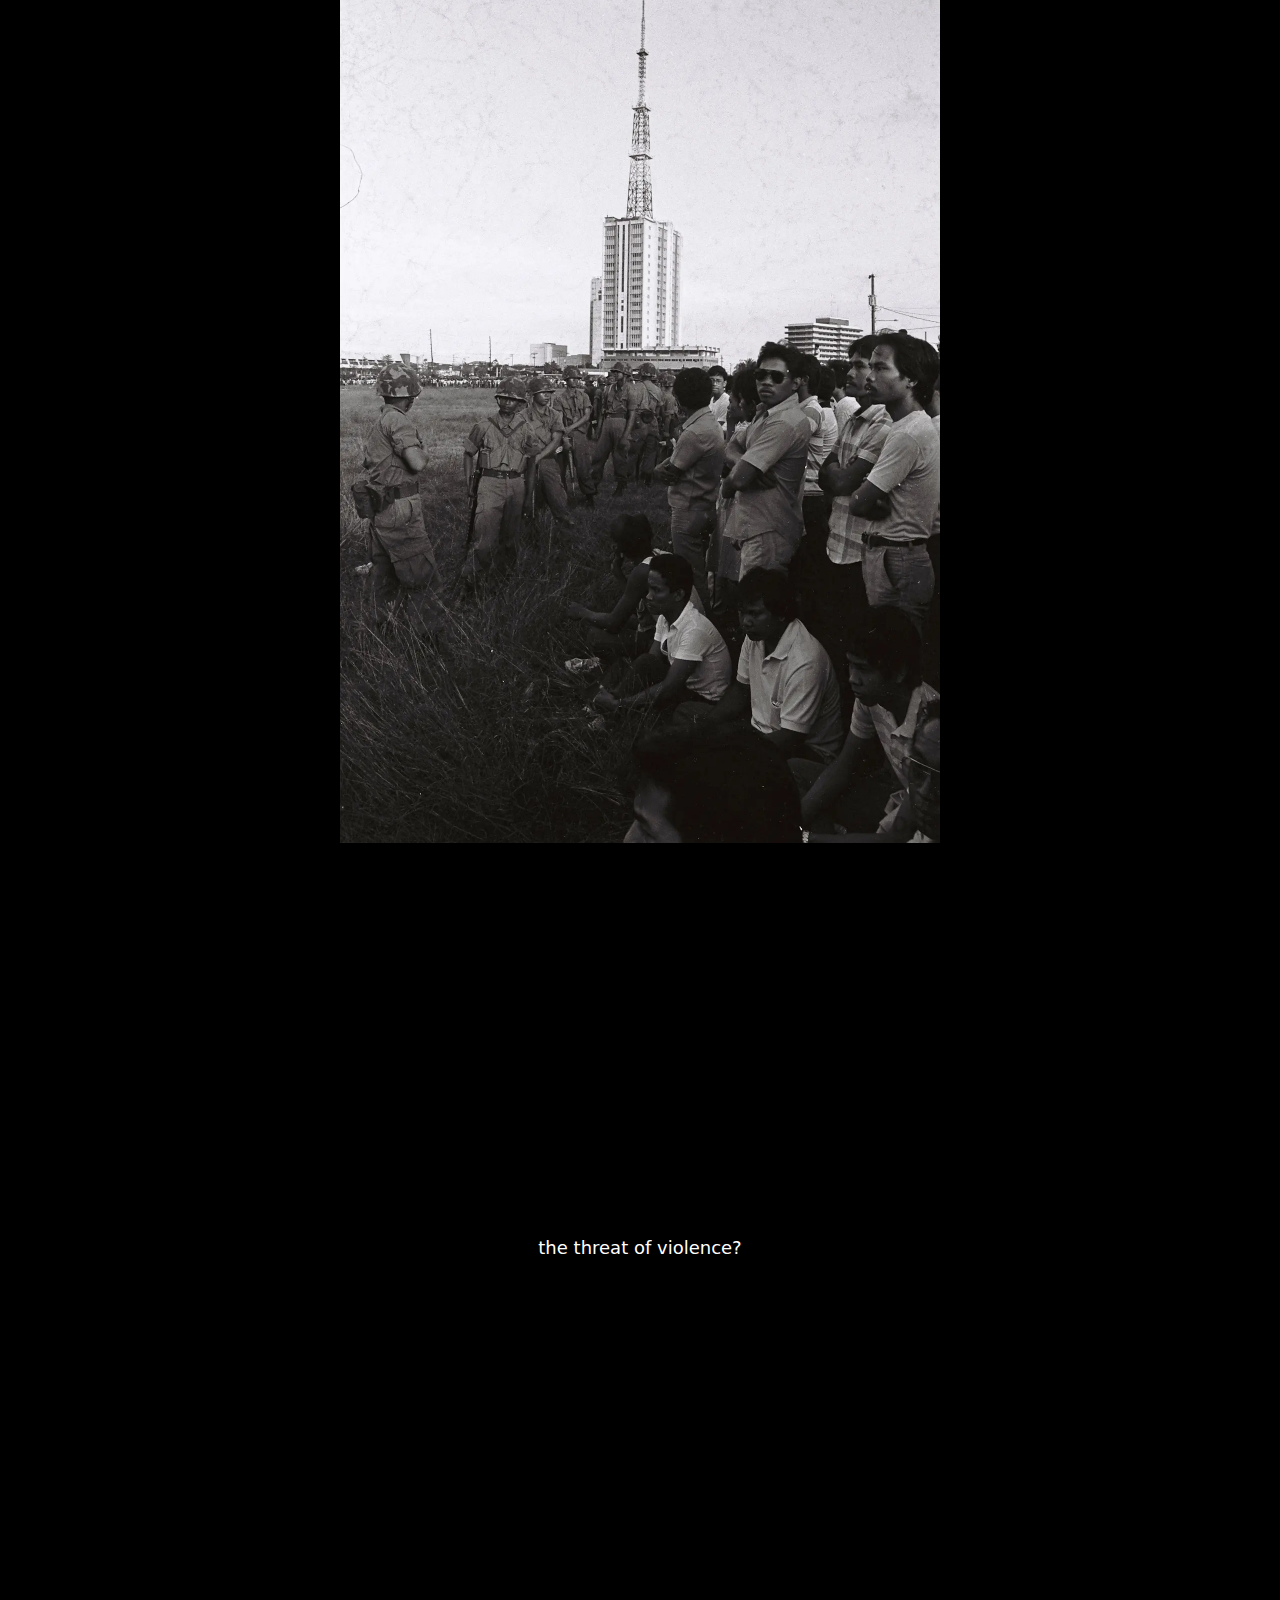
<file: eng.html>
<!DOCTYPE html>
<html lang="en">
<head>
    <meta charset="UTF-8">
    <meta name="viewport" content="width=device-width, initial-scale=1.0">
    <title>The streets</title>
    <link href="./css/output.css" rel="stylesheet">
</head>
<body> <!-- bg-gradient-to-b from-gray-[350] to-white-->
    <div class="sm:h-[90vh] h-[70vh] flex justify-center items-center text-center bg-black">
        <p class="text-white text-lg">Why did they go to the streets?</p>
    </div>
    <div class="flex justify-center items-center bg-black">
        <img src="./img/01.webp" alt="" class="h-auto max-h-screen max-w-full">
    </div>

    <div class="sm:h-[90vh] h-[70vh] flex justify-center items-center bg-black">
        <p class="text-white text-lg">Despite the scorching sun</p>
    </div>
    <div class="flex justify-center items-center bg-black">
        <img src="./img/02.webp" alt="" class="h-auto max-h-screen max-w-full">
    </div>

    <div class="sm:h-[90vh] h-[70vh] flex justify-center items-center bg-black">
        <p class="text-white text-lg">Despite the heavy rains</p>
    </div>
    <div class="flex justify-center items-center bg-black">
        <img src="./img/03.webp" alt="h" class="h-auto max-h-screen max-w-full">
    </div>

    <div class="sm:h-[90vh] h-[70vh] flex justify-center items-center bg-black">
        <p class="text-white text-lg">From morning 'til night</p>
    </div>
    <div class="flex justify-center items-center bg-black">
        <img src="./img/04.webp" alt="" class="h-auto max-h-screen max-w-full">
    </div>

    <div class="sm:h-[90vh] h-[70vh] flex justify-center items-center bg-black">
        <p class="text-white text-lg">Expecting no reward?</p>
    </div>
    <div class="flex justify-center items-center bg-black">
        <img src="./img/05.webp" alt="" class="h-auto max-h-screen max-w-full">
    </div>
    <div class="sm:h-[10vh] flex justify-center items-center bg-black">
        <p class="text-white text-sm">Our rallies:
            <br>
            No free transport to attend
            <br>            
            Not paid to attend
            <br>
            Not forced
            <br>
            No fearmongering
            <br>            
            No memo
            <br>            
            (Shirt says: You are not alone)</p>
    </div>

    <div class="sm:h-[90vh] h-[70vh] flex justify-center items-center bg-black">
        <p class="text-white text-lg">The young</p>
    </div>
    <div class="flex justify-center items-center bg-black">
        <img src="./img/06.webp" alt="" class="h-auto max-h-screen max-w-full">
    </div>
    <div class="sm:h-[10vh] flex justify-center items-center bg-black">
        <p class="text-white text-sm">
            “Condemn and fight the salvaging (extrajudicial killings) [on] Zoning 4”<br>
            “Stop the demolition and eviction and imposed tax”
        </p>
    </div>

    <div class="sm:h-[90vh] h-[70vh] flex justify-center items-center bg-black">
        <p class="text-white text-lg">the old,</p>
    </div>
    <div class="flex justify-center items-center bg-black">
        <img src="./img/07.webp" alt="" class="h-auto max-h-screen max-w-full">
    </div>

    <div class="sm:h-[90vh] h-[70vh] flex justify-center items-center bg-black">
        <p class="text-white text-lg">even people with disabilities</p>
    </div>
    <div class="flex justify-center items-center bg-black">
        <img src="./img/08.webp" alt="" class="h-auto max-h-screen max-w-full">
    </div>

    <div class="sm:h-[90vh] h-[70vh] flex justify-center items-center bg-black">
        <p class="text-white text-lg">Why did they confront</p>
    </div>
    <div class="flex justify-center items-center bg-black">
        <img src="./img/09.webp" alt="" class="h-auto max-h-screen max-w-full">
    </div>

    <div class="sm:h-[90vh] h-[70vh] flex justify-center items-center bg-black">
        <p class="text-white text-lg">the threat of violence?</p>
    </div>
    <div class="flex justify-center items-center bg-black">
        <img src="./img/10.webp" alt="" class="h-auto max-h-screen max-w-full">
    </div>

    <div class="sm:h-[90vh] h-[70vh] flex justify-center items-center bg-black">
        <p class="text-white text-lg">Because they are enraged.</p>
    </div>
    <div class="flex justify-center items-center bg-black">
        <img src="./img/11.webp" alt="" class="h-auto max-h-screen max-w-full">
    </div>

    <div class="sm:h-[90vh] h-[70vh] flex justify-center items-center bg-black">
        <p class="text-white text-lg">Because there is hunger.</p>
    </div>
    <div class="flex justify-center items-center bg-black">
        <img src="./img/12.webp" alt="" class="h-auto max-h-screen max-w-full">
    </div>
    <div class="sm:h-[10vh] flex justify-center items-center bg-black">
        <p class="text-white text-sm">
            lit. “March of the empty pots and hungry stomachs”
        </p>
    </div>

    <div class="sm:h-[90vh] h-[70vh] flex justify-center items-center bg-black">
        <p class="text-white text-lg">Because there is corruption.</p>
    </div>
    <div class="flex justify-center items-center bg-black">
        <img src="./img/13.webp" alt="" class="h-auto max-h-screen max-w-full">
    </div>

    <div class="sm:h-[90vh] h-[70vh] flex justify-center items-center bg-black">
        <p class="text-white text-lg">Because people are missing.</p>
    </div>
    <div class="flex justify-center items-center bg-black">
        <img src="./img/14.webp" alt="" class="h-auto max-h-screen max-w-full">
    </div>

    <div class="h-[10vh] flex justify-center items-center bg-black"></div>
    <div class="flex flex-wrap justify-center items-center -m-2 bg-black">
        <div class="p-2">
            <img src="./img/mini1.webp" alt="" class="h-auto max-h-screen max-w-full">
        </div>
        <div class="p-2">
            <img src="./img/mini2.webp" alt="" class="h-auto max-h-screen max-w-full">
        </div>
        <div class="p-2">
            <img src="./img/mini3.webp" alt="" class="h-auto max-h-screen max-w-full">
        </div>
        <div class="p-2">
            <img src="./img/mini4.webp" alt="" class="h-auto max-h-screen max-w-full">
        </div>
        <div class="p-2">
            <img src="./img/mini5.webp" alt="" class="h-auto max-h-screen max-w-full">
        </div>
        <div class="p-2">
            <img src="./img/mini6.webp" alt="" class="h-auto max-h-screen max-w-full">
        </div>
    </div>

    <div class="sm:h-[90vh] h-[70vh] flex justify-center items-center bg-black">
        <p class="text-white text-lg text-center">Because if you stood alone, no one might notice.</p>
    </div>
    <div class="flex justify-center items-center bg-black">
        <img src="./img/15.webp" alt="" class="h-auto max-h-screen max-w-full">
    </div>

    <div class="sm:h-[90vh] h-[70vh] flex justify-center items-center bg-black">
        <p class="text-white text-lg text-center">But side by side, there’s hope.</p>
    </div>
    <div class="flex justify-center items-center bg-black">
        <img src="./img/16.webp" alt="" class="h-auto max-h-screen max-w-full">
    </div>

    <div class="sm:h-[90vh] h-[70vh] flex justify-center items-center bg-gradient-to-b from-black to-gray-950">
        <p class="text-white text-lg">For change,</p>
    </div>
    <div class="flex justify-center items-center bg-gradient-to-b from-gray-950 to-[#191919]">
        <img src="./img/17.webp" alt="" class="h-auto max-h-screen max-w-full">
    </div>

    <div class="sm:h-[90vh] h-[70vh] flex justify-center items-center bg-gradient-to-b from-[#191919] to-[#262626]">
        <p class="text-white text-lg">for justice,
        </p>
    </div>
    <div class="flex justify-center items-center bg-gradient-to-b from-[#262626] to-[#333333]">
        <img src="./img/18.webp" alt="" class="h-auto max-h-screen max-w-full">
    </div>

    <div class="sm:h-[90vh] h-[70vh] flex justify-center items-center bg-gradient-to-b from-[#333333] to-[#3f3f3f]">
        <p class="text-white text-lg">but most of all,
        </p>
    </div>
    <div class="flex justify-center items-center bg-gradient-to-b from-[#3f3f3f] to-[#595959]">
        <img src="./img/19.webp" alt="" class="h-auto max-h-screen max-w-full">
    </div>

    <div class="sm:h-[50vh] h-[30vh] flex justify-center items-center bg-gradient-to-b from-[#595959] to-[#7F7F7F]"></div>
    <div class="sm:h-[90vh] h-[70vh] flex justify-center items-center bg-gradient-to-b from-[#7F7F7F] to-[#8C8C8C]">
        <p class="text-white text-xl font-semibold">There’s hope for a better tomorrow.
        </p>
    </div>

    <div class="flex justify-center items-center bg-gradient-to-b from-[#8C8C8C] to-[#999999]">
        <img src="./img/20.webp" alt="" class="h-auto max-h-screen max-w-full">
    </div>

    <div class="h-[50vh] flex justify-center items-cente bg-gradient-to-b from-[#999999] to-[#A5A5A5]"></div>
    <div class="flex justify-center items-center bg-gradient-to-b from-[#A5A5A5] to-[#B2B2B2]">
        <img src="./img/21.webp" alt="" class="h-auto max-h-screen max-w-full">
    </div>

    <div class="h-[50vh] flex justify-center items-center bg-gradient-to-b from-[#B2B2B2] to-[#BFBFBF]"></div>
    <div class="flex justify-center items-center bg-gradient-to-b from-[#BFBFBF] to-[#CCCCCC]">
        <img src="./img/22.webp" alt="" class="h-auto max-h-screen max-w-full">
    </div>

    <div class="sm:h-[100vh] h-[80vh] flex justify-center items-center bg-gradient-to-b from-[#CCCCCC] to-[#D8D8D8]">
    <p class="text-sm text-center">These pictures are taken by Del from 1983-1986, 
        near the end of Martial Law in the Philippines, and during the People Power Revolution.
        <br>
        <br>
        You may reach us through our email, catleav21@gmail.com.
        <br>
        <br>
        If you’d like to know more about Martial Law, you may start with this video:
        <br>
        <a href="https://www.youtube.com/watch?v=7l_VNXH-E2s" class="text-blue-600 hover:text-blue-800">https://www.youtube.com/watch?v=7l_VNXH-E2s</a>
        <br>
        We also recommend watching the other videos of the channel.
    </p></div>
</body>
</html>
</file>
<file: css/output.css>
/*
! tailwindcss v3.4.1 | MIT License | https://tailwindcss.com
*/

/*
1. Prevent padding and border from affecting element width. (https://github.com/mozdevs/cssremedy/issues/4)
2. Allow adding a border to an element by just adding a border-width. (https://github.com/tailwindcss/tailwindcss/pull/116)
*/

*,
::before,
::after {
  box-sizing: border-box;
  /* 1 */
  border-width: 0;
  /* 2 */
  border-style: solid;
  /* 2 */
  border-color: #e5e7eb;
  /* 2 */
}

::before,
::after {
  --tw-content: '';
}

/*
1. Use a consistent sensible line-height in all browsers.
2. Prevent adjustments of font size after orientation changes in iOS.
3. Use a more readable tab size.
4. Use the user's configured `sans` font-family by default.
5. Use the user's configured `sans` font-feature-settings by default.
6. Use the user's configured `sans` font-variation-settings by default.
7. Disable tap highlights on iOS
*/

html,
:host {
  line-height: 1.5;
  /* 1 */
  -webkit-text-size-adjust: 100%;
  /* 2 */
  -moz-tab-size: 4;
  /* 3 */
  -o-tab-size: 4;
     tab-size: 4;
  /* 3 */
  font-family: ui-sans-serif, system-ui, sans-serif, "Apple Color Emoji", "Segoe UI Emoji", "Segoe UI Symbol", "Noto Color Emoji";
  /* 4 */
  font-feature-settings: normal;
  /* 5 */
  font-variation-settings: normal;
  /* 6 */
  -webkit-tap-highlight-color: transparent;
  /* 7 */
}

/*
1. Remove the margin in all browsers.
2. Inherit line-height from `html` so users can set them as a class directly on the `html` element.
*/

body {
  margin: 0;
  /* 1 */
  line-height: inherit;
  /* 2 */
}

/*
1. Add the correct height in Firefox.
2. Correct the inheritance of border color in Firefox. (https://bugzilla.mozilla.org/show_bug.cgi?id=190655)
3. Ensure horizontal rules are visible by default.
*/

hr {
  height: 0;
  /* 1 */
  color: inherit;
  /* 2 */
  border-top-width: 1px;
  /* 3 */
}

/*
Add the correct text decoration in Chrome, Edge, and Safari.
*/

abbr:where([title]) {
  -webkit-text-decoration: underline dotted;
          text-decoration: underline dotted;
}

/*
Remove the default font size and weight for headings.
*/

h1,
h2,
h3,
h4,
h5,
h6 {
  font-size: inherit;
  font-weight: inherit;
}

/*
Reset links to optimize for opt-in styling instead of opt-out.
*/

a {
  color: inherit;
  text-decoration: inherit;
}

/*
Add the correct font weight in Edge and Safari.
*/

b,
strong {
  font-weight: bolder;
}

/*
1. Use the user's configured `mono` font-family by default.
2. Use the user's configured `mono` font-feature-settings by default.
3. Use the user's configured `mono` font-variation-settings by default.
4. Correct the odd `em` font sizing in all browsers.
*/

code,
kbd,
samp,
pre {
  font-family: ui-monospace, SFMono-Regular, Menlo, Monaco, Consolas, "Liberation Mono", "Courier New", monospace;
  /* 1 */
  font-feature-settings: normal;
  /* 2 */
  font-variation-settings: normal;
  /* 3 */
  font-size: 1em;
  /* 4 */
}

/*
Add the correct font size in all browsers.
*/

small {
  font-size: 80%;
}

/*
Prevent `sub` and `sup` elements from affecting the line height in all browsers.
*/

sub,
sup {
  font-size: 75%;
  line-height: 0;
  position: relative;
  vertical-align: baseline;
}

sub {
  bottom: -0.25em;
}

sup {
  top: -0.5em;
}

/*
1. Remove text indentation from table contents in Chrome and Safari. (https://bugs.chromium.org/p/chromium/issues/detail?id=999088, https://bugs.webkit.org/show_bug.cgi?id=201297)
2. Correct table border color inheritance in all Chrome and Safari. (https://bugs.chromium.org/p/chromium/issues/detail?id=935729, https://bugs.webkit.org/show_bug.cgi?id=195016)
3. Remove gaps between table borders by default.
*/

table {
  text-indent: 0;
  /* 1 */
  border-color: inherit;
  /* 2 */
  border-collapse: collapse;
  /* 3 */
}

/*
1. Change the font styles in all browsers.
2. Remove the margin in Firefox and Safari.
3. Remove default padding in all browsers.
*/

button,
input,
optgroup,
select,
textarea {
  font-family: inherit;
  /* 1 */
  font-feature-settings: inherit;
  /* 1 */
  font-variation-settings: inherit;
  /* 1 */
  font-size: 100%;
  /* 1 */
  font-weight: inherit;
  /* 1 */
  line-height: inherit;
  /* 1 */
  color: inherit;
  /* 1 */
  margin: 0;
  /* 2 */
  padding: 0;
  /* 3 */
}

/*
Remove the inheritance of text transform in Edge and Firefox.
*/

button,
select {
  text-transform: none;
}

/*
1. Correct the inability to style clickable types in iOS and Safari.
2. Remove default button styles.
*/

button,
[type='button'],
[type='reset'],
[type='submit'] {
  -webkit-appearance: button;
  /* 1 */
  background-color: transparent;
  /* 2 */
  background-image: none;
  /* 2 */
}

/*
Use the modern Firefox focus style for all focusable elements.
*/

:-moz-focusring {
  outline: auto;
}

/*
Remove the additional `:invalid` styles in Firefox. (https://github.com/mozilla/gecko-dev/blob/2f9eacd9d3d995c937b4251a5557d95d494c9be1/layout/style/res/forms.css#L728-L737)
*/

:-moz-ui-invalid {
  box-shadow: none;
}

/*
Add the correct vertical alignment in Chrome and Firefox.
*/

progress {
  vertical-align: baseline;
}

/*
Correct the cursor style of increment and decrement buttons in Safari.
*/

::-webkit-inner-spin-button,
::-webkit-outer-spin-button {
  height: auto;
}

/*
1. Correct the odd appearance in Chrome and Safari.
2. Correct the outline style in Safari.
*/

[type='search'] {
  -webkit-appearance: textfield;
  /* 1 */
  outline-offset: -2px;
  /* 2 */
}

/*
Remove the inner padding in Chrome and Safari on macOS.
*/

::-webkit-search-decoration {
  -webkit-appearance: none;
}

/*
1. Correct the inability to style clickable types in iOS and Safari.
2. Change font properties to `inherit` in Safari.
*/

::-webkit-file-upload-button {
  -webkit-appearance: button;
  /* 1 */
  font: inherit;
  /* 2 */
}

/*
Add the correct display in Chrome and Safari.
*/

summary {
  display: list-item;
}

/*
Removes the default spacing and border for appropriate elements.
*/

blockquote,
dl,
dd,
h1,
h2,
h3,
h4,
h5,
h6,
hr,
figure,
p,
pre {
  margin: 0;
}

fieldset {
  margin: 0;
  padding: 0;
}

legend {
  padding: 0;
}

ol,
ul,
menu {
  list-style: none;
  margin: 0;
  padding: 0;
}

/*
Reset default styling for dialogs.
*/

dialog {
  padding: 0;
}

/*
Prevent resizing textareas horizontally by default.
*/

textarea {
  resize: vertical;
}

/*
1. Reset the default placeholder opacity in Firefox. (https://github.com/tailwindlabs/tailwindcss/issues/3300)
2. Set the default placeholder color to the user's configured gray 400 color.
*/

input::-moz-placeholder, textarea::-moz-placeholder {
  opacity: 1;
  /* 1 */
  color: #9ca3af;
  /* 2 */
}

input::placeholder,
textarea::placeholder {
  opacity: 1;
  /* 1 */
  color: #9ca3af;
  /* 2 */
}

/*
Set the default cursor for buttons.
*/

button,
[role="button"] {
  cursor: pointer;
}

/*
Make sure disabled buttons don't get the pointer cursor.
*/

:disabled {
  cursor: default;
}

/*
1. Make replaced elements `display: block` by default. (https://github.com/mozdevs/cssremedy/issues/14)
2. Add `vertical-align: middle` to align replaced elements more sensibly by default. (https://github.com/jensimmons/cssremedy/issues/14#issuecomment-634934210)
   This can trigger a poorly considered lint error in some tools but is included by design.
*/

img,
svg,
video,
canvas,
audio,
iframe,
embed,
object {
  display: block;
  /* 1 */
  vertical-align: middle;
  /* 2 */
}

/*
Constrain images and videos to the parent width and preserve their intrinsic aspect ratio. (https://github.com/mozdevs/cssremedy/issues/14)
*/

img,
video {
  max-width: 100%;
  height: auto;
}

/* Make elements with the HTML hidden attribute stay hidden by default */

[hidden] {
  display: none;
}

*, ::before, ::after {
  --tw-border-spacing-x: 0;
  --tw-border-spacing-y: 0;
  --tw-translate-x: 0;
  --tw-translate-y: 0;
  --tw-rotate: 0;
  --tw-skew-x: 0;
  --tw-skew-y: 0;
  --tw-scale-x: 1;
  --tw-scale-y: 1;
  --tw-pan-x:  ;
  --tw-pan-y:  ;
  --tw-pinch-zoom:  ;
  --tw-scroll-snap-strictness: proximity;
  --tw-gradient-from-position:  ;
  --tw-gradient-via-position:  ;
  --tw-gradient-to-position:  ;
  --tw-ordinal:  ;
  --tw-slashed-zero:  ;
  --tw-numeric-figure:  ;
  --tw-numeric-spacing:  ;
  --tw-numeric-fraction:  ;
  --tw-ring-inset:  ;
  --tw-ring-offset-width: 0px;
  --tw-ring-offset-color: #fff;
  --tw-ring-color: rgb(59 130 246 / 0.5);
  --tw-ring-offset-shadow: 0 0 #0000;
  --tw-ring-shadow: 0 0 #0000;
  --tw-shadow: 0 0 #0000;
  --tw-shadow-colored: 0 0 #0000;
  --tw-blur:  ;
  --tw-brightness:  ;
  --tw-contrast:  ;
  --tw-grayscale:  ;
  --tw-hue-rotate:  ;
  --tw-invert:  ;
  --tw-saturate:  ;
  --tw-sepia:  ;
  --tw-drop-shadow:  ;
  --tw-backdrop-blur:  ;
  --tw-backdrop-brightness:  ;
  --tw-backdrop-contrast:  ;
  --tw-backdrop-grayscale:  ;
  --tw-backdrop-hue-rotate:  ;
  --tw-backdrop-invert:  ;
  --tw-backdrop-opacity:  ;
  --tw-backdrop-saturate:  ;
  --tw-backdrop-sepia:  ;
}

::backdrop {
  --tw-border-spacing-x: 0;
  --tw-border-spacing-y: 0;
  --tw-translate-x: 0;
  --tw-translate-y: 0;
  --tw-rotate: 0;
  --tw-skew-x: 0;
  --tw-skew-y: 0;
  --tw-scale-x: 1;
  --tw-scale-y: 1;
  --tw-pan-x:  ;
  --tw-pan-y:  ;
  --tw-pinch-zoom:  ;
  --tw-scroll-snap-strictness: proximity;
  --tw-gradient-from-position:  ;
  --tw-gradient-via-position:  ;
  --tw-gradient-to-position:  ;
  --tw-ordinal:  ;
  --tw-slashed-zero:  ;
  --tw-numeric-figure:  ;
  --tw-numeric-spacing:  ;
  --tw-numeric-fraction:  ;
  --tw-ring-inset:  ;
  --tw-ring-offset-width: 0px;
  --tw-ring-offset-color: #fff;
  --tw-ring-color: rgb(59 130 246 / 0.5);
  --tw-ring-offset-shadow: 0 0 #0000;
  --tw-ring-shadow: 0 0 #0000;
  --tw-shadow: 0 0 #0000;
  --tw-shadow-colored: 0 0 #0000;
  --tw-blur:  ;
  --tw-brightness:  ;
  --tw-contrast:  ;
  --tw-grayscale:  ;
  --tw-hue-rotate:  ;
  --tw-invert:  ;
  --tw-saturate:  ;
  --tw-sepia:  ;
  --tw-drop-shadow:  ;
  --tw-backdrop-blur:  ;
  --tw-backdrop-brightness:  ;
  --tw-backdrop-contrast:  ;
  --tw-backdrop-grayscale:  ;
  --tw-backdrop-hue-rotate:  ;
  --tw-backdrop-invert:  ;
  --tw-backdrop-opacity:  ;
  --tw-backdrop-saturate:  ;
  --tw-backdrop-sepia:  ;
}

.-m-2 {
  margin: -0.5rem;
}

.flex {
  display: flex;
}

.h-\[10vh\] {
  height: 10vh;
}

.h-\[30vh\] {
  height: 30vh;
}

.h-\[50vh\] {
  height: 50vh;
}

.h-\[70vh\] {
  height: 70vh;
}

.h-\[80vh\] {
  height: 80vh;
}

.h-auto {
  height: auto;
}

.max-h-screen {
  max-height: 100vh;
}

.max-w-full {
  max-width: 100%;
}

.flex-wrap {
  flex-wrap: wrap;
}

.items-center {
  align-items: center;
}

.justify-center {
  justify-content: center;
}

.bg-black {
  --tw-bg-opacity: 1;
  background-color: rgb(0 0 0 / var(--tw-bg-opacity));
}

.bg-gradient-to-b {
  background-image: linear-gradient(to bottom, var(--tw-gradient-stops));
}

.from-\[\#191919\] {
  --tw-gradient-from: #191919 var(--tw-gradient-from-position);
  --tw-gradient-to: rgb(25 25 25 / 0) var(--tw-gradient-to-position);
  --tw-gradient-stops: var(--tw-gradient-from), var(--tw-gradient-to);
}

.from-\[\#262626\] {
  --tw-gradient-from: #262626 var(--tw-gradient-from-position);
  --tw-gradient-to: rgb(38 38 38 / 0) var(--tw-gradient-to-position);
  --tw-gradient-stops: var(--tw-gradient-from), var(--tw-gradient-to);
}

.from-\[\#333333\] {
  --tw-gradient-from: #333333 var(--tw-gradient-from-position);
  --tw-gradient-to: rgb(51 51 51 / 0) var(--tw-gradient-to-position);
  --tw-gradient-stops: var(--tw-gradient-from), var(--tw-gradient-to);
}

.from-\[\#3f3f3f\] {
  --tw-gradient-from: #3f3f3f var(--tw-gradient-from-position);
  --tw-gradient-to: rgb(63 63 63 / 0) var(--tw-gradient-to-position);
  --tw-gradient-stops: var(--tw-gradient-from), var(--tw-gradient-to);
}

.from-\[\#595959\] {
  --tw-gradient-from: #595959 var(--tw-gradient-from-position);
  --tw-gradient-to: rgb(89 89 89 / 0) var(--tw-gradient-to-position);
  --tw-gradient-stops: var(--tw-gradient-from), var(--tw-gradient-to);
}

.from-\[\#7F7F7F\] {
  --tw-gradient-from: #7F7F7F var(--tw-gradient-from-position);
  --tw-gradient-to: rgb(127 127 127 / 0) var(--tw-gradient-to-position);
  --tw-gradient-stops: var(--tw-gradient-from), var(--tw-gradient-to);
}

.from-\[\#8C8C8C\] {
  --tw-gradient-from: #8C8C8C var(--tw-gradient-from-position);
  --tw-gradient-to: rgb(140 140 140 / 0) var(--tw-gradient-to-position);
  --tw-gradient-stops: var(--tw-gradient-from), var(--tw-gradient-to);
}

.from-\[\#999999\] {
  --tw-gradient-from: #999999 var(--tw-gradient-from-position);
  --tw-gradient-to: rgb(153 153 153 / 0) var(--tw-gradient-to-position);
  --tw-gradient-stops: var(--tw-gradient-from), var(--tw-gradient-to);
}

.from-\[\#A5A5A5\] {
  --tw-gradient-from: #A5A5A5 var(--tw-gradient-from-position);
  --tw-gradient-to: rgb(165 165 165 / 0) var(--tw-gradient-to-position);
  --tw-gradient-stops: var(--tw-gradient-from), var(--tw-gradient-to);
}

.from-\[\#B2B2B2\] {
  --tw-gradient-from: #B2B2B2 var(--tw-gradient-from-position);
  --tw-gradient-to: rgb(178 178 178 / 0) var(--tw-gradient-to-position);
  --tw-gradient-stops: var(--tw-gradient-from), var(--tw-gradient-to);
}

.from-\[\#BFBFBF\] {
  --tw-gradient-from: #BFBFBF var(--tw-gradient-from-position);
  --tw-gradient-to: rgb(191 191 191 / 0) var(--tw-gradient-to-position);
  --tw-gradient-stops: var(--tw-gradient-from), var(--tw-gradient-to);
}

.from-\[\#CCCCCC\] {
  --tw-gradient-from: #CCCCCC var(--tw-gradient-from-position);
  --tw-gradient-to: rgb(204 204 204 / 0) var(--tw-gradient-to-position);
  --tw-gradient-stops: var(--tw-gradient-from), var(--tw-gradient-to);
}

.from-black {
  --tw-gradient-from: #000 var(--tw-gradient-from-position);
  --tw-gradient-to: rgb(0 0 0 / 0) var(--tw-gradient-to-position);
  --tw-gradient-stops: var(--tw-gradient-from), var(--tw-gradient-to);
}

.from-gray-950 {
  --tw-gradient-from: #030712 var(--tw-gradient-from-position);
  --tw-gradient-to: rgb(3 7 18 / 0) var(--tw-gradient-to-position);
  --tw-gradient-stops: var(--tw-gradient-from), var(--tw-gradient-to);
}

.to-\[\#191919\] {
  --tw-gradient-to: #191919 var(--tw-gradient-to-position);
}

.to-\[\#262626\] {
  --tw-gradient-to: #262626 var(--tw-gradient-to-position);
}

.to-\[\#333333\] {
  --tw-gradient-to: #333333 var(--tw-gradient-to-position);
}

.to-\[\#3f3f3f\] {
  --tw-gradient-to: #3f3f3f var(--tw-gradient-to-position);
}

.to-\[\#595959\] {
  --tw-gradient-to: #595959 var(--tw-gradient-to-position);
}

.to-\[\#7F7F7F\] {
  --tw-gradient-to: #7F7F7F var(--tw-gradient-to-position);
}

.to-\[\#8C8C8C\] {
  --tw-gradient-to: #8C8C8C var(--tw-gradient-to-position);
}

.to-\[\#999999\] {
  --tw-gradient-to: #999999 var(--tw-gradient-to-position);
}

.to-\[\#A5A5A5\] {
  --tw-gradient-to: #A5A5A5 var(--tw-gradient-to-position);
}

.to-\[\#B2B2B2\] {
  --tw-gradient-to: #B2B2B2 var(--tw-gradient-to-position);
}

.to-\[\#BFBFBF\] {
  --tw-gradient-to: #BFBFBF var(--tw-gradient-to-position);
}

.to-\[\#CCCCCC\] {
  --tw-gradient-to: #CCCCCC var(--tw-gradient-to-position);
}

.to-\[\#D8D8D8\] {
  --tw-gradient-to: #D8D8D8 var(--tw-gradient-to-position);
}

.to-gray-950 {
  --tw-gradient-to: #030712 var(--tw-gradient-to-position);
}

.p-2 {
  padding: 0.5rem;
}

.text-center {
  text-align: center;
}

.text-lg {
  font-size: 1.125rem;
  line-height: 1.75rem;
}

.text-sm {
  font-size: 0.875rem;
  line-height: 1.25rem;
}

.text-xl {
  font-size: 1.25rem;
  line-height: 1.75rem;
}

.font-bold {
  font-weight: 700;
}

.font-semibold {
  font-weight: 600;
}

.text-white {
  --tw-text-opacity: 1;
  color: rgb(255 255 255 / var(--tw-text-opacity));
}

.text-blue-600 {
  --tw-text-opacity: 1;
  color: rgb(37 99 235 / var(--tw-text-opacity));
}

.text-blue-800 {
  --tw-text-opacity: 1;
  color: rgb(30 64 175 / var(--tw-text-opacity));
}

.hover\:text-blue-800:hover {
  --tw-text-opacity: 1;
  color: rgb(30 64 175 / var(--tw-text-opacity));
}

@media (min-width: 640px) {
  .sm\:h-\[100vh\] {
    height: 100vh;
  }

  .sm\:h-\[50vh\] {
    height: 50vh;
  }

  .sm\:h-\[90vh\] {
    height: 90vh;
  }
}
</file>
